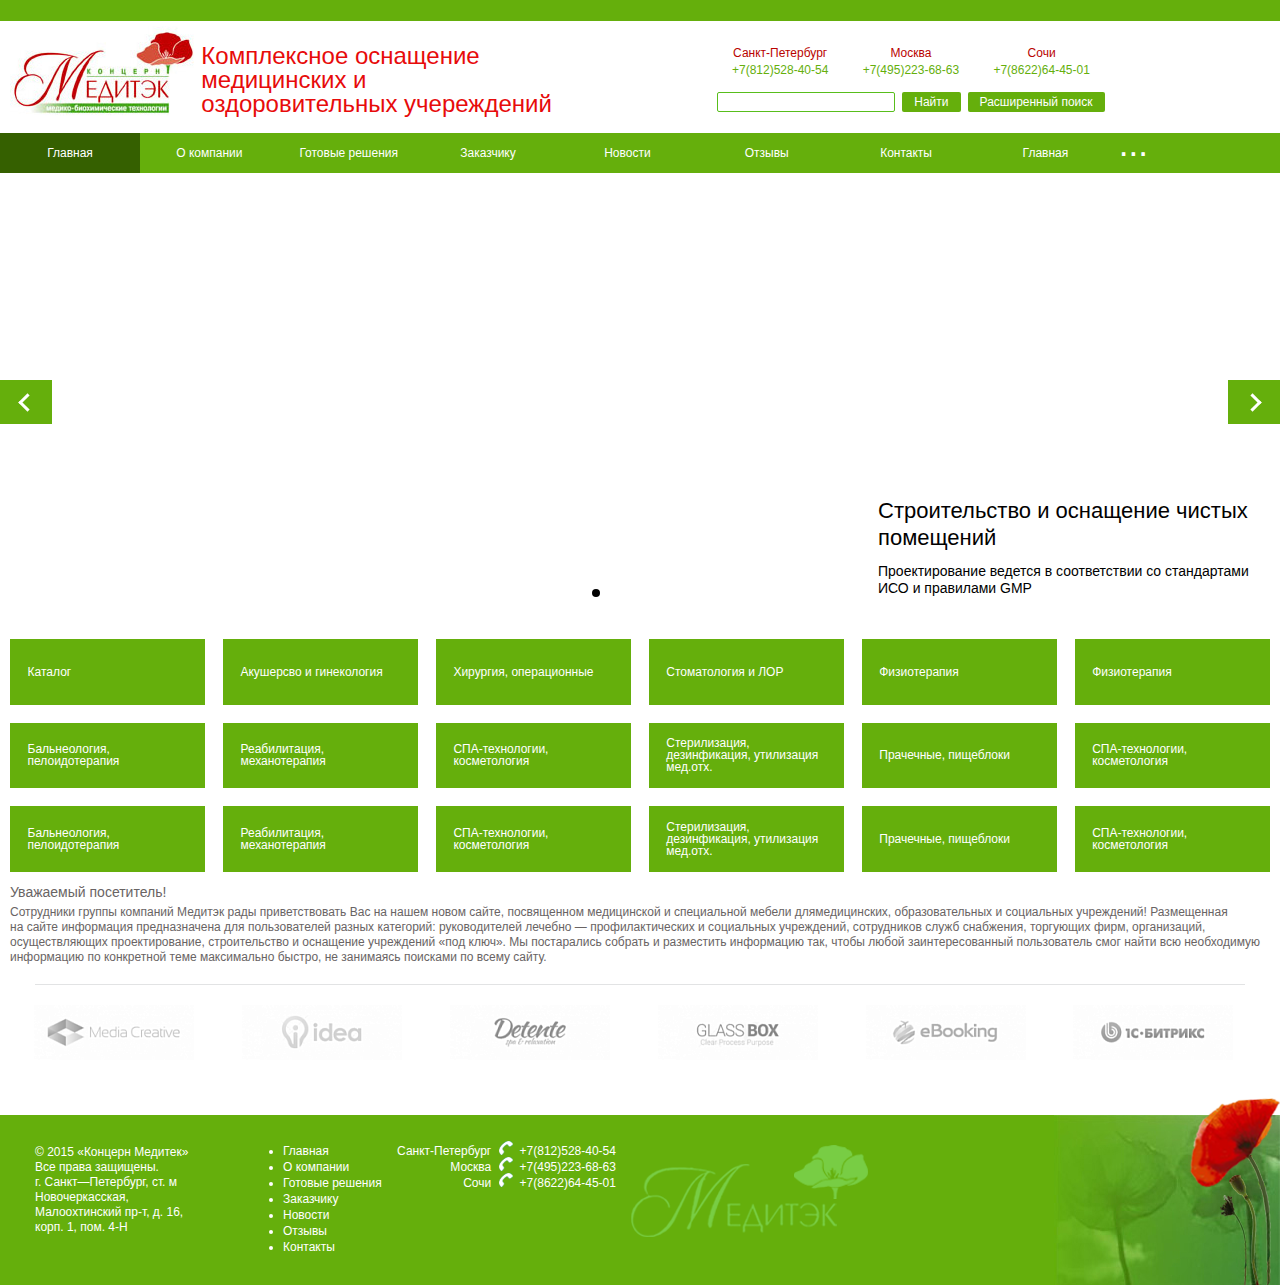
<file: index.html>
<!DOCTYPE html>
<html>
<head>
    <title>Медиатек</title>
    <meta http-equiv="Content-Type" content="text/html; charset=utf-8">
    <link rel="stylesheet" type="text/css" href="css/reset.css">
    <link rel="stylesheet" type="text/css" href="css/styles.css">
    <script src="js/lib/jquery-2.1.4.min.js"></script>
    <script src="js/lib/jquery.cycle2.min.js"></script>
    <script src="js/main.js"></script>
</head>
<body>
    <div class="wrapper">
        <header>
            <div class="header_strip"></div>
            <div class="header_content">
                <div class="header_col1">
                    <a href="index.html"><img class="header_logo" src="img/logo.jpg" alt="Медиатек"></a>
                    <h1 class="header_title header_title--L">Комплексное оснащение<br/> медицинских и оздоровительных учереждений</h1>
                    <h1 class="header_title header_title--M">Комплексное оснащение медицинских и<br/>оздоровительных учереждений</h1>
                    <h1 class="header_title header_title--S">Комплексное оснащение<br/> медицинских и<br/> оздоровительных учереждений</h1>
                </div>
                <div class="header_col2">
                    <div class="wrapper-contacts-search">
                        <div class="header_contacts">
                            <div class="header_contacts_city">
                                <span class="header_contacts_city_title">Санкт-Петербург</span>
                                <span class="header_contacts_city_number">+7(812)528-40-54</span>
                            </div>
                            <div class="header_contacts_city">
                                <span class="header_contacts_city_title">Москва</span>
                                <span class="header_contacts_city_number">+7(495)223-68-63</span>
                            </div>
                            <div class="header_contacts_city">
                                <span class="header_contacts_city_title">Сочи</span>
                                <span class="header_contacts_city_number">+7(8622)64-45-01</span>
                            </div>
                        </div>
                        <div class="header_search">
                            <input class="search-input" type="text"><!--
                            --><div class="button">Найти</div><!--
                            --><div class="button">Расширенный поиск</div>
                        </div>
                    </div>
                </div>
            </div>
            <ul class="header_menu">
                <li class="header_menu_item header_menu_item--active"><a class="link-in-box header_menu_item_link" href="/"><span class="middle-in-block">Главная</span></a></li>
                <li class="header_menu_item"><a class="link-in-box header_menu_item_link" href="about"><span class="middle-in-block">О компании</span></a></li>
                <li class="header_menu_item"><a class="link-in-box header_menu_item_link" href="solutions"><span class="middle-in-block">Готовые решения</span></a></li>
                <li class="header_menu_item"><a class="link-in-box header_menu_item_link" href="customer"><span class="middle-in-block">Заказчику</span></a></li>
                <li class="header_menu_item"><a class="link-in-box header_menu_item_link" href="news"><span class="middle-in-block">Новости</span></a></li>
                <li class="header_menu_item"><a class="link-in-box header_menu_item_link" href="reviews"><span class="middle-in-block">Отзывы</span></a></li>
                <li class="header_menu_item"><a class="link-in-box header_menu_item_link" href="contacts"><span class="middle-in-block">Контакты</span></a></li>
                <li class="header_menu_item"><a class="link-in-box header_menu_item_link" href="/"><span class="middle-in-block">Главная</span></a></li>
                <li class="header_menu_item"><a class="link-in-box header_menu_item_link" href="about"><span class="middle-in-block">О компании</span></a></li>
                <li class="header_menu_item"><a class="link-in-box header_menu_item_link" href="solutions"><span class="middle-in-block">Готовые решения</span></a></li>
                <li class="header_menu_more-items">
                    <span class="header_menu_more-items_dots">...</span>
                    <ul class="header_menu_more-items_drop-down"></ul>
                </li>
            </ul>
        </header>
        <div class="content">
            <div class="main-slideshow cycle-slideshow"
                data-cycle-fx="scrollHorz"
                data-cycle-slides="> div"
                data-cycle-timeout="0"
                data-cycle-prev="#prev"
                data-cycle-next="#next"
                data-cycle-pager="#pager"
                data-cycle-pager-template="<strong class='main-slideshow_pager_item'></strong>"
                >
                <div class="main-slideshow_slide" style="background-image: url('http://malsup.github.io/images/p1.jpg')">
                    <div class="main-slideshow_slide_text">
                        <h2 class="main-slideshow_slide_text_title">Строительство и&nbsp;оснащение чистых помещений</h2>
                        <p>Проектирование ведется в&nbsp;соответствии со&nbsp;стандартами ИСО и&nbsp;правилами GMP</p>
                    </div>
                </div>
                <div class="main-slideshow_slide" style="background-image: url('http://malsup.github.io/images/p2.jpg')">
                    <div class="main-slideshow_slide_text">
                        <h2 class="main-slideshow_slide_text_title">Строительство и&nbsp;оснащение чистых помещений</h2>
                        <p>Проектирование ведется в&nbsp;соответствии со&nbsp;стандартами ИСО и&nbsp;правилами GMP</p>
                    </div>
                </div>
                <div class="main-slideshow_slide" style="background-image: url('http://malsup.github.io/images/p3.jpg')">
                    <div class="main-slideshow_slide_text">
                        <h2 class="main-slideshow_slide_text_title">Строительство и&nbsp;оснащение чистых помещений</h2>
                        <p>Проектирование ведется в&nbsp;соответствии со&nbsp;стандартами ИСО и&nbsp;правилами GMP</p>
                    </div>
                </div>
                <div class="main-slideshow_slide" style="background-image: url('http://malsup.github.io/images/p4.jpg')">
                    <div class="main-slideshow_slide_text">
                        <h2 class="main-slideshow_slide_text_title">Строительство и&nbsp;оснащение чистых помещений</h2>
                        <p>Проектирование ведется в&nbsp;соответствии со&nbsp;стандартами ИСО и&nbsp;правилами GMP</p>
                    </div>
                </div>

                <span class="main-slideshow_prev" id="prev"></span>
                <span class="main-slideshow_pager" id="pager"></span>
                <span class="main-slideshow_next" id="next"></span>
            </div>
            <div class="tile-menu">
                <a href="catalog.html" class="tile-menu_block">
                    <span class="tile-menu_block_text">Каталог</span>
                </a><!--
                --><a href="#" class="tile-menu_block">
                    <span class="tile-menu_block_text">Акушерсво и гинекология</span>
                </a><!--
                --><a href="#" class="tile-menu_block">
                    <span class="tile-menu_block_text">Хирургия, операционные</span>
                </a><!--
                --><a href="#" class="tile-menu_block">
                    <span class="tile-menu_block_text">Стоматология и ЛОР</span>
                </a><!--
                --><a href="#" class="tile-menu_block">
                    <span class="tile-menu_block_text">Физиотерапия</span>
                </a><!--
                --><a href="#" class="tile-menu_block">
                    <span class="tile-menu_block_text">Физиотерапия</span>
                </a><!--
                --><a href="#" class="tile-menu_block">
                    <span class="tile-menu_block_text">Бальнеология, пелоидотерапия</span>
                </a><!--
                --><a href="#" class="tile-menu_block">
                    <span class="tile-menu_block_text">Реабилитация, механотерапия</span>
                </a><!--
                --><a href="#" class="tile-menu_block">
                    <span class="tile-menu_block_text">СПА-технологии, косметология</span>
                </a><!--
                --><a href="#" class="tile-menu_block">
                    <span class="tile-menu_block_text">Стерилизация, дезинфикация, утилизация мед.отх.</span>
                </a><!--
                --><a href="#" class="tile-menu_block">
                    <span class="tile-menu_block_text">Прачечные, пищеблоки</span>
                </a><!--
                --><a href="#" class="tile-menu_block">
                    <span class="tile-menu_block_text">СПА-технологии, косметология</span>
                </a><!--
                --><a href="#" class="tile-menu_block">
                    <span class="tile-menu_block_text">Бальнеология, пелоидотерапия</span>
                </a><!--
                --><a href="#" class="tile-menu_block">
                    <span class="tile-menu_block_text">Реабилитация, механотерапия</span>
                </a><!--
                --><a href="#" class="tile-menu_block">
                    <span class="tile-menu_block_text">СПА-технологии, косметология</span>
                </a><!--
                --><a href="#" class="tile-menu_block">
                    <span class="tile-menu_block_text">Стерилизация, дезинфикация, утилизация мед.отх.</span>
                </a><!--
                --><a href="#" class="tile-menu_block">
                    <span class="tile-menu_block_text">Прачечные, пищеблоки</span>
                </a><!--
                --><a href="#" class="tile-menu_block">
                    <span class="tile-menu_block_text">СПА-технологии, косметология</span>
                </a>
            </div>
            <article class="welcome">
                <h5>Уважаемый посетитель!</h5>
                <p>
                    Сотрудники группы компаний Медитэк рады приветствовать Вас на&nbsp;нашем новом сайте, посвященном медицинской и&nbsp;специальной мебели длямедицинских, образовательных и&nbsp;социальных учреждений! Размещенная на&nbsp;сайте информация предназначена для
                    пользователей разных категорий: руководителей лечебно&nbsp;&mdash; профилактических и&nbsp;социальных учреждений, сотрудников служб снабжения, торгующих фирм, организаций, осуществляющих проектирование, строительство и&nbsp;оснащение учреждений &laquo;под ключ&raquo;.
                    Мы&nbsp;постарались собрать и&nbsp;разместить информацию так, чтобы любой заинтересованный пользователь смог найти всю необходимую информацию по&nbsp;конкретной теме максимально быстро, не&nbsp;занимаясь поисками по&nbsp;всему сайту.
                </p>
            </article>
            <div class="manufacturers">
                <div class="manufacturers_split"></div>
                <div class="manufacturers_slideshow  cycle-slideshow"
                    data-cycle-fx="scrollHorz"
                    data-cycle-slides="> div"
                    data-cycle-timeout="6000"
                    data-cycle-pause-on-hover="true"
                    >
                    <div class="manufacturers_slideshow_item">
                        <a href="#" class="manufacturers_item">
                            <img src="img/media-creative.png" alt="media creative">
                        </a><!--
                        --><a href="#" class="manufacturers_item">
                            <img src="img/idea.png" alt="idea">
                        </a><!--
                        --><a href="#" class="manufacturers_item">
                            <img src="img/detente.png" alt="detente">
                        </a><!--
                        --><a href="#" class="manufacturers_item">
                            <img src="img/glassbox.png" alt="glass box">
                        </a><!--
                        --><a href="#" class="manufacturers_item">
                            <img src="img/ebooking.png" alt="ebooking">
                        </a><!--
                        --><a href="#" class="manufacturers_item visible visible-ML">
                            <img src="img/bitrix.png" alt="1C-bitrix">
                        </a><!--
                        --><a href="#" class="manufacturers_item visible visible-L">
                            <img src="img/detente.png" alt="detente">
                        </a><!--
                        --><a href="#" class="manufacturers_item visible visible-L">
                            <img src="img/glassbox.png" alt="glass box">
                        </a><!--
                        --><a href="#" class="manufacturers_item visible visible-ML">
                            <img src="img/ebooking.png" alt="ebooking">
                        </a><!--
                        --><a href="#" class="manufacturers_item">
                            <img src="img/bitrix.png" alt="1C-bitrix">
                        </a>
                    </div>
                    <div class="manufacturers_slideshow_item">
                       <a href="#" class="manufacturers_item">
                            <img src="img/bitrix.png" alt="1C-bitrix">
                        </a><!--
                        --><a href="#" class="manufacturers_item">
                            <img src="img/ebooking.png" alt="ebooking">
                        </a><!--
                        --><a href="#" class="manufacturers_item">
                            <img src="img/detente.png" alt="detente">
                        </a>
                    </div>
                </div>
            </div>
        </div>
        <div class="clear-wrapper"></div>
    </div>
    <footer>
        <div class="footer_col">
            <p class="footer_copyright">&copy;&nbsp;2015 &laquo;Концерн Медитек&raquo; Все права защищены. <br/>г. Санкт&mdash;Петербург, ст.&nbsp;м Новочеркасская, Малоохтинский пр-т, д.&nbsp;16, корп.&nbsp;1, пом. 4-Н</p>
        </div>
        <div class="footer_col footer_col--menu">
            <ul class="footer_menu">
                <li class="footer_menu_item"><a href="/">Главная</a></li>
                <li class="footer_menu_item"><a href="about">О компании</a></li>
                <li class="footer_menu_item"><a href="solutions">Готовые решения</a></li>
                <li class="footer_menu_item"><a href="customer">Заказчику</a></li>
                <li class="footer_menu_item"><a href="news">Новости</a></li>
                <li class="footer_menu_item"><a href="reviews">Отзывы</a></li>
                <li class="footer_menu_item"><a href="contacts">Контакты</a></li>
            </ul>
        </div>
        <div class="footer_col footer_col--contacts">
            <ul class="footer_city">
                <li class="footer_city_item">Санкт-Петербург</li>
                <li class="footer_city_item">Москва</li>
                <li class="footer_city_item">Сочи</li>
            </ul>
            <ul class="footer_number">
                <li class="footer_number_item">+7(812)528-40-54</li>
                <li class="footer_number_item">+7(495)223-68-63</li>
                <li class="footer_number_item">+7(8622)64-45-01</li>
            </ul>
        </div>
        <img class="footer_logo" src="img/footer-logo.png" alt="Медиатек">
        <img class="footer_poppy" src="img/poppy.png" alt="Медиатек">
    </footer>
</body>
</html>
</file>
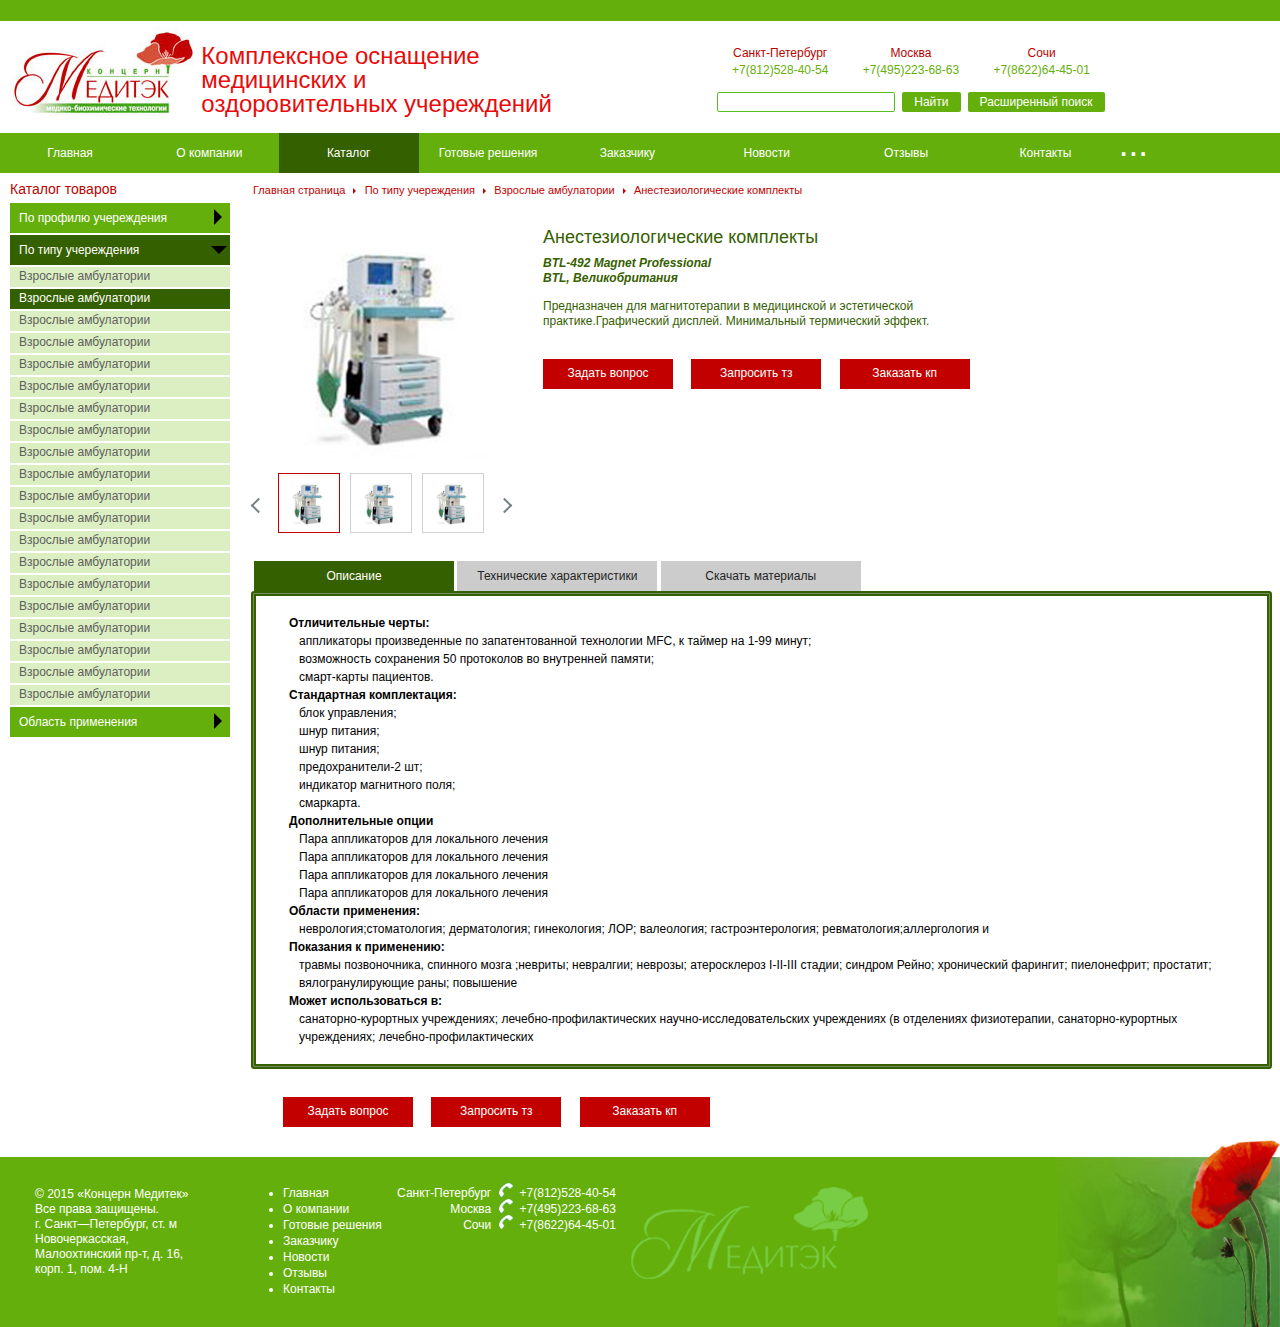
<file: cardItem.html>
<!DOCTYPE html>
<html>
<head>
    <title>Карточка товара</title>
    <meta http-equiv="Content-Type" content="text/html; charset=utf-8">
    <link rel="stylesheet" type="text/css" href="css/reset.css">
    <link rel="stylesheet" type="text/css" href="css/flexslider.css">
    <link rel="stylesheet" type="text/css" href="js/lib/fancybox/jquery.fancybox.css">
    <link rel="stylesheet" type="text/css" href="js/lib/fancybox/helpers/jquery.fancybox-buttons.css">
    <link rel="stylesheet" type="text/css" href="js/lib/fancybox/helpers/jquery.fancybox-thumbs.css">
    <link rel="stylesheet" type="text/css" href="css/styles.css">
    <script src="js/lib/jquery-2.1.4.min.js"></script>
    <script src="js/lib/jquery.flexslider-min.js"></script>
    <script src="js/lib/jquery.mousewheel-3.0.6.pack.js"></script>
    <script src="js/lib/fancybox/jquery.fancybox.pack.js"></script>
    <script src="js/lib/fancybox/helpers/jquery.fancybox-buttons.js"></script>
    <script src="js/lib/fancybox/helpers/jquery.fancybox-media.js"></script>
    <script src="js/lib/fancybox/helpers/jquery.fancybox-thumbs.js"></script>
    <script src="js/main.js"></script>
</head>
<body>
    <div class="wrapper">
        <header>
            <div class="header_strip"></div>
            <div class="header_content">
                <div class="header_col1">
                    <a href="index.html"><img class="header_logo" src="img/logo.jpg" alt="Медиатек"></a>
                    <h1 class="header_title header_title--L">Комплексное оснащение<br/> медицинских и оздоровительных учереждений</h1>
                    <h1 class="header_title header_title--M">Комплексное оснащение медицинских и<br/>оздоровительных учереждений</h1>
                    <h1 class="header_title header_title--S">Комплексное оснащение<br/> медицинских и<br/> оздоровительных учереждений</h1>
                </div><!--
                --><div class="header_col2">
                    <div class="wrapper-contacts-search">
                        <div class="header_contacts">
                            <div class="header_contacts_city">
                                <span class="header_contacts_city_title">Санкт-Петербург</span>
                                <span class="header_contacts_city_number">+7(812)528-40-54</span>
                            </div>
                            <div class="header_contacts_city">
                                <span class="header_contacts_city_title">Москва</span>
                                <span class="header_contacts_city_number">+7(495)223-68-63</span>
                            </div>
                            <div class="header_contacts_city">
                                <span class="header_contacts_city_title">Сочи</span>
                                <span class="header_contacts_city_number">+7(8622)64-45-01</span>
                            </div>
                        </div>
                        <div class="header_search">
                            <input class="search-input" type="text"><!--
                            --><div class="button">Найти</div><!--
                            --><div class="button">Расширенный поиск</div>
                        </div>
                    </div>
                </div>
            </div>
            <ul class="header_menu">
                <li class="header_menu_item"><a class="link-in-box header_menu_item_link" href="/"><span class="middle-in-block">Главная</span></a></li>
                <li class="header_menu_item"><a class="link-in-box header_menu_item_link" href="about"><span class="middle-in-block">О компании</span></a></li>
                <li class="header_menu_item header_menu_item--active">
                    <a class="link-in-box header_menu_item_link" href="category.html"><span class="middle-in-block">Каталог</span></a>
                    <ul class="header_menu_item_drop-down">
                        <li class="header_menu_item_drop-down_decor"></li>
                        <li class="header_menu_item_drop-down_item">
                            <a href="#" class="link-in-box">Функциональная диагностика</a>
                        </li>
                        <li class="header_menu_item_drop-down_item">
                            <a href="#" class="link-in-box">Эндоскопическая диагностика</a>
                        </li>
                        <li class="header_menu_item_drop-down_item">
                            <a href="#" class="link-in-box">Ультразвуковая диагностика</a>
                        </li>
                        <li class="header_menu_item_drop-down_item">
                            <a href="#" class="link-in-box">Акушерство и гинекология</a>
                        </li>
                        <li class="header_menu_item_drop-down_item">
                            <a href="#" class="link-in-box">Хирургия и операционные</a>
                        </li>
                        <li class="header_menu_item_drop-down_item">
                            <a href="#" class="link-in-box">Оториноларинтология</a>
                        </li>
                        <li class="header_menu_item_drop-down_item">
                            <a href="#" class="link-in-box">Стоматология</a>
                        </li>
                        <li class="header_menu_item_drop-down_item">
                            <a href="#" class="link-in-box">Аппаратная физиотерапия</a>
                        </li>
                        <li class="header_menu_item_drop-down_item">
                            <a href="#" class="link-in-box">Аэротерапия и инглаляция</a>
                        </li>
                        <li class="header_menu_item_drop-down_item">
                            <a href="#" class="link-in-box">Водолечение и бальнеология</a>
                        </li>
                        <li class="header_menu_item_drop-down_item">
                            <a href="#" class="link-in-box">Теплолечение и пелоидотерапия</a>
                        </li>
                        <li class="header_menu_item_drop-down_item">
                            <a href="#" class="link-in-box">Гипотермия и криотерапия</a>
                        </li>
                        <li class="header_menu_item_drop-down_item">
                            <a href="#" class="link-in-box">Реабилитация и механотерапия</a>
                        </li>
                        <li class="header_menu_item_drop-down_item">
                            <a href="#" class="link-in-box">СПА и талассотерапия</a>
                        </li>
                        <li class="header_menu_item_drop-down_item">
                            <a href="#" class="link-in-box">Аппаратная косметология</a>
                        </li>
                        <li class="header_menu_item_drop-down_item">
                            <a href="#" class="link-in-box">Стерилизация и дезинфекция</a>
                        </li>
                        <li class="header_menu_item_drop-down_item">
                            <a href="#" class="link-in-box">Утилизация медицинских отходов</a>
                        </li>
                        <li class="header_menu_item_drop-down_item">
                            <a href="#" class="link-in-box">Прачечные</a>
                        </li>
                        <li class="header_menu_item_drop-down_item">
                            <a href="#" class="link-in-box">Пищеблоки</a>
                        </li>
                        <li class="header_menu_item_drop-down_item">
                            <a href="#" class="link-in-box">Морги(ПАО и СМЭ)</a>
                        </li>
                    </ul>
                </li>
                <li class="header_menu_item"><a class="link-in-box header_menu_item_link" href="solutions"><span class="middle-in-block">Готовые решения</span></a></li>
                <li class="header_menu_item"><a class="link-in-box header_menu_item_link" href="customer"><span class="middle-in-block">Заказчику</span></a></li>
                <li class="header_menu_item"><a class="link-in-box header_menu_item_link" href="news"><span class="middle-in-block">Новости</span></a></li>
                <li class="header_menu_item"><a class="link-in-box header_menu_item_link" href="reviews"><span class="middle-in-block">Отзывы</span></a></li>
                <li class="header_menu_item"><a class="link-in-box header_menu_item_link" href="contacts"><span class="middle-in-block">Контакты</span></a></li>
                <li class="header_menu_item"><a class="link-in-box header_menu_item_link" href="/"><span class="middle-in-block">Главная</span></a></li>
                <li class="header_menu_item"><a class="link-in-box header_menu_item_link" href="about"><span class="middle-in-block">О компании</span></a></li>
                <li class="header_menu_item"><a class="link-in-box header_menu_item_link" href="solutions"><span class="middle-in-block">Готовые решения</span></a></li>
                <li class="header_menu_more-items">
                    <span class="header_menu_more-items_dots">...</span>
                    <ul class="header_menu_more-items_drop-down"></ul>
                </li>
            </ul>
        </header>
        <div class="content">
            <div class="catalog-goods">
                <h2>Каталог товаров</h2>
                <ul class="content-menu">
                    <li class="content-menu_item">
                        <a class="content-menu_item_header" href="#">По профилю учереждения</a>
                    </li>
                    <li class="content-menu_item content-menu_item--active">
                        <a class="content-menu_item_header" href="#">По типу учереждения</a>
                        <ul class="content-menu_item_nav">
                            <li class="content-menu_item_nav_item">
                                <a class="link-in-box" href="#">Взрослые амбулатории</a>
                            </li>
                            <li class="content-menu_item_nav_item content-menu_item_nav_item--active">
                                <a class="link-in-box" href="#">Взрослые амбулатории</a>
                                <ul class="content-menu_item_nav content-menu_item_nav--next-level">
                                    <li class="content-menu_item_nav_item">
                                        <a class="link-in-box" href="#">Взрослые амбулатории</a>
                                    </li>
                                    <li class="content-menu_item_nav_item">
                                        <a class="link-in-box" href="#">Взрослые амбулатории</a>
                                        <ul class="content-menu_item_nav content-menu_item_nav--next-level">
                                            <li class="content-menu_item_nav_item">
                                                <a class="link-in-box" href="#">Взрослые амбулатории</a>
                                            </li>
                                            <li class="content-menu_item_nav_item">
                                                <a class="link-in-box" href="#">Взрослые амбулатории</a>
                                            </li>
                                            <li class="content-menu_item_nav_item">
                                                <a class="link-in-box" href="#">Взрослые амбулатории</a>
                                                <ul class="content-menu_item_nav content-menu_item_nav--next-level">
                                                    <li class="content-menu_item_nav_item">
                                                        <a class="link-in-box" href="#">Взрослые амбулатории</a>
                                                    </li>
                                                    <li class="content-menu_item_nav_item">
                                                        <a class="link-in-box" href="#">Взрослые амбулатории</a>
                                                    </li>
                                                    <li class="content-menu_item_nav_item">
                                                        <a class="link-in-box" href="#">Взрослые амбулатории</a>
                                                    </li>
                                                    <li class="content-menu_item_nav_item">
                                                        <a class="link-in-box" href="#">Взрослые амбулатории</a>
                                                    </li>
                                                </ul>
                                            </li>
                                            <li class="content-menu_item_nav_item">
                                                <a class="link-in-box" href="#">Взрослые амбулатории</a>
                                            </li>
                                            <li class="content-menu_item_nav_item">
                                                <a class="link-in-box" href="#">Взрослые амбулатории</a>
                                            </li>
                                        </ul>
                                    </li>
                                    <li class="content-menu_item_nav_item">
                                        <a class="link-in-box" href="#">Взрослые амбулатории</a>
                                    </li>
                                </ul>
                            </li>
                            <li class="content-menu_item_nav_item">
                                <a class="link-in-box" href="#">Взрослые амбулатории</a>
                            </li>
                            <li class="content-menu_item_nav_item">
                                <a class="link-in-box" href="#">Взрослые амбулатории</a>
                            </li>
                            <li class="content-menu_item_nav_item">
                                <a class="link-in-box" href="#">Взрослые амбулатории</a>
                            </li>
                            <li class="content-menu_item_nav_item">
                                <a class="link-in-box" href="#">Взрослые амбулатории</a>
                            </li>
                            <li class="content-menu_item_nav_item">
                                <a class="link-in-box" href="#">Взрослые амбулатории</a>
                            </li>
                            <li class="content-menu_item_nav_item">
                                <a class="link-in-box" href="#">Взрослые амбулатории</a>
                            </li>
                            <li class="content-menu_item_nav_item">
                                <a class="link-in-box" href="#">Взрослые амбулатории</a>
                            </li>
                            <li class="content-menu_item_nav_item">
                                <a class="link-in-box" href="#">Взрослые амбулатории</a>
                            </li>
                            <li class="content-menu_item_nav_item">
                                <a class="link-in-box" href="#">Взрослые амбулатории</a>
                            </li>
                            <li class="content-menu_item_nav_item">
                                <a class="link-in-box" href="#">Взрослые амбулатории</a>
                            </li>
                            <li class="content-menu_item_nav_item">
                                <a class="link-in-box" href="#">Взрослые амбулатории</a>
                            </li>
                            <li class="content-menu_item_nav_item">
                                <a class="link-in-box" href="#">Взрослые амбулатории</a>
                            </li>
                            <li class="content-menu_item_nav_item">
                                <a class="link-in-box" href="#">Взрослые амбулатории</a>
                            </li>
                            <li class="content-menu_item_nav_item">
                                <a class="link-in-box" href="#">Взрослые амбулатории</a>
                            </li>
                            <li class="content-menu_item_nav_item">
                                <a class="link-in-box" href="#">Взрослые амбулатории</a>
                            </li>
                            <li class="content-menu_item_nav_item">
                                <a class="link-in-box" href="#">Взрослые амбулатории</a>
                            </li>
                            <li class="content-menu_item_nav_item">
                                <a class="link-in-box" href="#">Взрослые амбулатории</a>
                            </li>
                            <li class="content-menu_item_nav_item">
                                <a class="link-in-box" href="#">Взрослые амбулатории</a>
                            </li>
                        </ul>
                    </li>
                    <li class="content-menu_item">
                        <a class="content-menu_item_header" href="#">Область применения</a>
                    </li>
                </ul>
            </div><!--
            --><div class="card-product">
                <ul class="breadcrumbs">
                    <li class="breadcrumbs_item"><a href="/">Главная страница</a></li>
                    <li class="breadcrumbs_item"><a href="#">По типу учереждения</a></li>
                    <li class="breadcrumbs_item"><a href="#">Взрослые амбулатории</a></li>
                    <li class="breadcrumbs_item"><a href="#">Анестезиологические комплекты</a></li>
                </ul>
                <div class="card-product_preview">
                    <div class="card-product_img-gallery">
                        <div class="card-product_img">
                            <a class="popup-gallery card-product_img_flink" rel="group" title="Анестезиологические комплекты 1" href="img/product.jpg">
                                <img src="img/product.jpg" alt="" />
                            </a>
                            <a class="popup-gallery card-product_img_flink" rel="group" title="Анестезиологические комплекты 2" href="img/product.jpg">
                                <img src="img/product.jpg" alt="" />
                            </a>
                            <a class="popup-gallery card-product_img_flink" rel="group" title="Анестезиологические комплекты 3" href="img/product.jpg">
                                <img src="img/product.jpg" alt="" />
                            </a>
                            <a class="popup-gallery card-product_img_flink" rel="group" title="Анестезиологические комплекты 4" href="img/product.jpg">
                                <img src="img/product.jpg" alt="" />
                            </a>
                        </div>
                        <div class="card-product_img-gallery_preview">
                            <ul class="card-product_list-img slides">
                                <li class="card-product_list-img_item">
                                    <div class="card-product_nav-img card-product_nav-img--active">
                                        <img src="img/product.jpg" alt="Анестезиологические комплекты">
                                    </div>
                                </li>
                                <li class="card-product_list-img_item">
                                    <div class="card-product_nav-img">
                                        <img src="img/product.jpg" alt="Анестезиологические комплекты">
                                    </div>
                                </li>
                                <li class="card-product_list-img_item">
                                    <div class="card-product_nav-img">
                                        <img src="img/product.jpg" alt="Анестезиологические комплекты">
                                    </div>
                                </li>
                                <li class="card-product_list-img_item">
                                    <div class="card-product_nav-img">
                                        <img src="img/product.jpg" alt="Анестезиологические комплекты">
                                    </div>
                                </li>
                            </ul>
                        </div>
                        <div class="card-product_list-img_nav card-product_list-img_nav-prev"></div>
                        <div class="card-product_list-img_nav card-product_list-img_nav-next"></div>
                    </div><!--
                    --><div class="card-product_title">
                        <div class="card-product_title_wrapper">
                            <h3>Анестезиологические комплекты</h3>
                            <p class="card-product_title_model">BTL-492 Magnet Professional <br/> BTL, Великобритания</p>
                            <p class="card-product_title_info">Предназначен для магнитотерапии в медицинской и эстетической практике.Графический дисплей. Минимальный термический эффект.</p>
                        </div>
                        <div class="card-product_button-group">
                            <a href="#popup-question" class="card-button text-popup">Задать вопрос</a>
                            <a href="#popup-request" class="card-button text-popup">Запросить тз</a>
                            <a href="#popup-order" class="card-button text-popup">Заказать кп</a>
                        </div>
                    </div>
                </div>

                <div class="card-product_info">
                    <div class="card-product_info_header">
                        <div class="card-product_info_header_item card-product_info_header_item--active">Описание</div>
                        <div class="card-product_info_header_item">Технические характеристики</div>
                        <div class="card-product_info_header_item">Скачать материалы</div>
                    </div>
                    <div class="card-product_info_section card-product_info_section--active">
                        <ul class="card-product_info_list">
                            <li class="card-product_info_list_header">Отличительные черты:</li>
                            <li>аппликаторы произведенные по запатентованной технологии MFC, к таймер на 1-99 минут;</li>
                            <li>возможность сохранения 50 протоколов во внутренней памяти;</li>
                            <li>смарт-карты пациентов.</li>
                            <li class="card-product_info_list_header">Стандартная комплектация:</li>
                            <li>блок управления;</li>
                            <li>шнур питания;</li>
                            <li>шнур питания;</li>
                            <li>предохранители-2 шт;</li>
                            <li>индикатор магнитного поля;</li>
                            <li>смаркарта.</li>
                            <li class="card-product_info_list_header">Дополнительные опции</li>
                            <li>Пара аппликаторов для локального лечения</li>
                            <li>Пара аппликаторов для локального лечения</li>
                            <li>Пара аппликаторов для локального лечения</li>
                            <li>Пара аппликаторов для локального лечения</li>
                            <li class="card-product_info_list_header">Области применения:</li>
                            <li>неврология;стоматология; дерматология; гинекология; ЛОР; валеология; гастроэнтерология; ревматология;аллергология и</li>
                            <li class="card-product_info_list_header">Показания к применению:</li>
                            <li>травмы позвоночника, спинного мозга ;невриты; невралгии; неврозы; атеросклероз I-II-III стадии; синдром Рейно; хронический фарингит; пиелонефрит; простатит;  вялогранулирующие раны; повышение</li>
                            <li class="card-product_info_list_header">Может использоваться в:</li>
                            <li>санаторно-курортных учреждениях;    лечебно-профилактических научно-исследовательских учреждениях (в отделениях физиотерапии, санаторно-курортных учреждениях;  лечебно-профилактических</li>
                        </ul>
                    </div>
                    <div class="card-product_info_section">
                        <ul class="card-product_info_list">
                            <li class="card-product_info_list_header">Технические характеристики</li>
                            <li>максимальня индукция: 10 мТл;</li>
                            <li>частота: 0-100 Гц;</li>
                            <li>тип электропитания: 230 В ±10%, 50 Гц;</li>
                            <li>габариты,[мм]: 390х140х300;</li>
                            <li>вес, [кг]: 4+</li>
                        </ul>
                        <ul class="card-product_info_list">
                            <li class="card-product_info_list_header">Функциональные возможности:</li>
                            <li>максимальня индукция: 10 мТл;</li>
                            <li>частота: 0-100 Гц;</li>
                            <li>тип электропитания: 230 В ±10%, 50 Гц;</li>
                            <li>габариты,[мм]: 390х140х300;</li>
                            <li>вес, [кг]: 4+</li>
                        </ul>
                    </div>
                    <div class="card-product_info_section">
                        <ul class="card-product_info_downloads">
                            <li class="card-product_info_downloads_item"><a href="#">BTL-4920 Magnet Professional, BTL - Рекламный буклет</a></li>
                            <li class="card-product_info_downloads_item"><a href="#">BTL-4920 Magnet Professional, BTL - Инструкция по эксплуатации</a></li>
                            <li class="card-product_info_downloads_item"><a href="#">BTL-4920 Magnet Professional, BTL - Медицинские показания</a></li>
                        </ul>

                    </div>
                </div>

                <div class="card-product_button-group">
                    <a href="#popup-question" class="card-button text-popup">Задать вопрос</a>
                    <a href="#popup-request"class="card-button text-popup">Запросить тз</a>
                    <a href="#popup-order" class="card-button text-popup">Заказать кп</a>
                </div>
                <div id="popup-question" class="popup"><h2>задать вопрос</h2></div>
                <div id="popup-request" class="popup"><h2>Запросить тз</h2></div>
                <div id="popup-order" class="popup"><h2>Заказать кп</h2></div>
            </div>
        </div>
        <div class="clear-wrapper"></div>
    </div>
    <footer>
        <div class="footer_col">
            <p class="footer_copyright">&copy;&nbsp;2015 &laquo;Концерн Медитек&raquo; Все права защищены. <br/>г. Санкт&mdash;Петербург, ст.&nbsp;м Новочеркасская, Малоохтинский пр-т, д.&nbsp;16, корп.&nbsp;1, пом. 4-Н</p>
        </div>
        <div class="footer_col footer_col--menu">
            <ul class="footer_menu">
                <li class="footer_menu_item"><a href="/">Главная</a></li>
                <li class="footer_menu_item"><a href="about">О компании</a></li>
                <li class="footer_menu_item"><a href="solutions">Готовые решения</a></li>
                <li class="footer_menu_item"><a href="customer">Заказчику</a></li>
                <li class="footer_menu_item"><a href="news">Новости</a></li>
                <li class="footer_menu_item"><a href="reviews">Отзывы</a></li>
                <li class="footer_menu_item"><a href="contacts">Контакты</a></li>
            </ul>
        </div>
        <div class="footer_col footer_col--contacts">
            <ul class="footer_city">
                <li class="footer_city_item">Санкт-Петербург</li>
                <li class="footer_city_item">Москва</li>
                <li class="footer_city_item">Сочи</li>
            </ul>
            <ul class="footer_number">
                <li class="footer_number_item">+7(812)528-40-54</li>
                <li class="footer_number_item">+7(495)223-68-63</li>
                <li class="footer_number_item">+7(8622)64-45-01</li>
            </ul>
        </div>
        <img class="footer_logo" src="img/footer-logo.png" alt="Медиатек">
        <img class="footer_poppy" src="img/poppy.png" alt="Медиатек">
    </footer>
<script>
     $(document).ready(function () {
         CardProduct.init();
     });
</script>
</body>
</html>
</file>
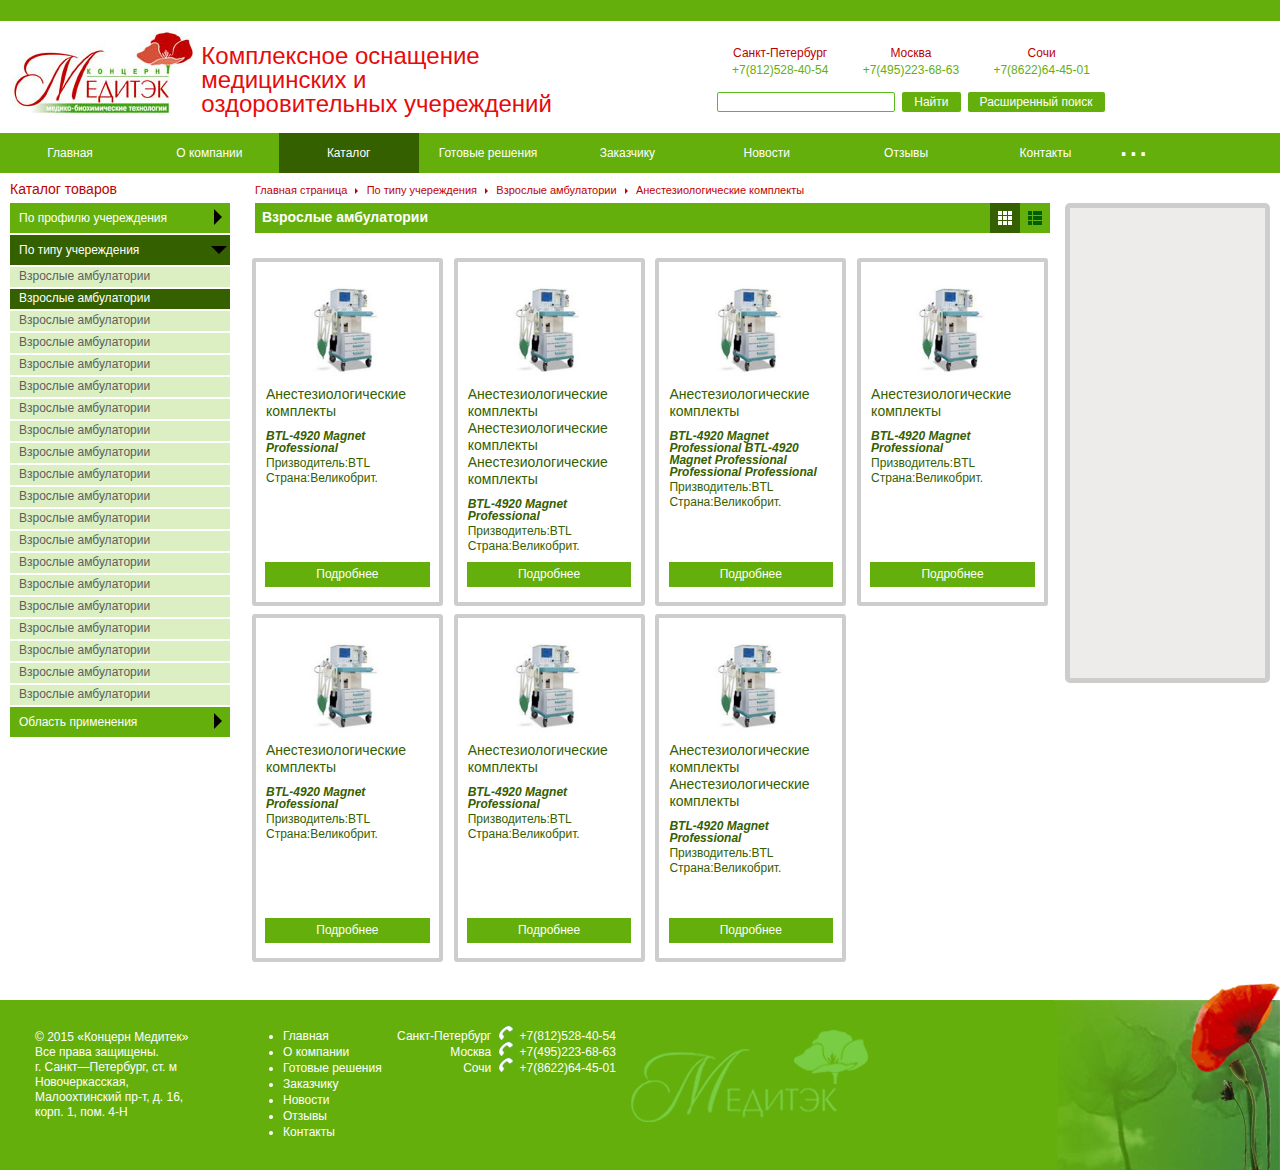
<file: catalog.html>
<!DOCTYPE html>
<html>
<head>
    <title>Каталог</title>
    <meta http-equiv="Content-Type" content="text/html; charset=utf-8">
    <link rel="stylesheet" type="text/css" href="css/reset.css">
    <link rel="stylesheet" type="text/css" href="css/styles.css">
    <script src="js/lib/jquery-2.1.4.min.js"></script>
    <script src="js/main.js"></script>
</head>
<body>
    <div class="wrapper">
        <header>
            <div class="header_strip"></div>
            <div class="header_content">
                <div class="header_col1">
                    <a href="index.html"><img class="header_logo" src="img/logo.jpg" alt="Медиатек"></a>
                    <h1 class="header_title header_title--L">Комплексное оснащение<br/> медицинских и оздоровительных учереждений</h1>
                    <h1 class="header_title header_title--M">Комплексное оснащение медицинских и<br/>оздоровительных учереждений</h1>
                    <h1 class="header_title header_title--S">Комплексное оснащение<br/> медицинских и<br/> оздоровительных учереждений</h1>
                </div><!--
                --><div class="header_col2">
                    <div class="wrapper-contacts-search">
                        <div class="header_contacts">
                            <div class="header_contacts_city">
                                <span class="header_contacts_city_title">Санкт-Петербург</span>
                                <span class="header_contacts_city_number">+7(812)528-40-54</span>
                            </div>
                            <div class="header_contacts_city">
                                <span class="header_contacts_city_title">Москва</span>
                                <span class="header_contacts_city_number">+7(495)223-68-63</span>
                            </div>
                            <div class="header_contacts_city">
                                <span class="header_contacts_city_title">Сочи</span>
                                <span class="header_contacts_city_number">+7(8622)64-45-01</span>
                            </div>
                        </div>
                        <div class="header_search">
                            <input class="search-input" type="text"><!--
                            --><div class="button">Найти</div><!--
                            --><div class="button">Расширенный поиск</div>
                        </div>
                    </div>
                </div>
            </div>
            <ul class="header_menu">
                <li class="header_menu_item"><a class="link-in-box header_menu_item_link" href="/"><span class="middle-in-block">Главная</span></a></li>
                <li class="header_menu_item"><a class="link-in-box header_menu_item_link" href="about"><span class="middle-in-block">О компании</span></a></li>
                <li class="header_menu_item header_menu_item--active">
                    <a class="link-in-box header_menu_item_link" href="category.html"><span class="middle-in-block">Каталог</span></a>
                    <ul class="header_menu_item_drop-down">
                        <li class="header_menu_item_drop-down_decor"></li>
                        <li class="header_menu_item_drop-down_item">
                            <a href="#" class="link-in-box">Функциональная диагностика</a>
                        </li>
                        <li class="header_menu_item_drop-down_item">
                            <a href="#" class="link-in-box">Эндоскопическая диагностика</a>
                        </li>
                        <li class="header_menu_item_drop-down_item">
                            <a href="#" class="link-in-box">Ультразвуковая диагностика</a>
                        </li>
                        <li class="header_menu_item_drop-down_item">
                            <a href="#" class="link-in-box">Акушерство и гинекология</a>
                        </li>
                        <li class="header_menu_item_drop-down_item">
                            <a href="#" class="link-in-box">Хирургия и операционные</a>
                        </li>
                        <li class="header_menu_item_drop-down_item">
                            <a href="#" class="link-in-box">Оториноларинтология</a>
                        </li>
                        <li class="header_menu_item_drop-down_item">
                            <a href="#" class="link-in-box">Стоматология</a>
                        </li>
                        <li class="header_menu_item_drop-down_item">
                            <a href="#" class="link-in-box">Аппаратная физиотерапия</a>
                        </li>
                        <li class="header_menu_item_drop-down_item">
                            <a href="#" class="link-in-box">Аэротерапия и инглаляция</a>
                        </li>
                        <li class="header_menu_item_drop-down_item">
                            <a href="#" class="link-in-box">Водолечение и бальнеология</a>
                        </li>
                        <li class="header_menu_item_drop-down_item">
                            <a href="#" class="link-in-box">Теплолечение и пелоидотерапия</a>
                        </li>
                        <li class="header_menu_item_drop-down_item">
                            <a href="#" class="link-in-box">Гипотермия и криотерапия</a>
                        </li>
                        <li class="header_menu_item_drop-down_item">
                            <a href="#" class="link-in-box">Реабилитация и механотерапия</a>
                        </li>
                        <li class="header_menu_item_drop-down_item">
                            <a href="#" class="link-in-box">СПА и талассотерапия</a>
                        </li>
                        <li class="header_menu_item_drop-down_item">
                            <a href="#" class="link-in-box">Аппаратная косметология</a>
                        </li>
                        <li class="header_menu_item_drop-down_item">
                            <a href="#" class="link-in-box">Стерилизация и дезинфекция</a>
                        </li>
                        <li class="header_menu_item_drop-down_item">
                            <a href="#" class="link-in-box">Утилизация медицинских отходов</a>
                        </li>
                        <li class="header_menu_item_drop-down_item">
                            <a href="#" class="link-in-box">Прачечные</a>
                        </li>
                        <li class="header_menu_item_drop-down_item">
                            <a href="#" class="link-in-box">Пищеблоки</a>
                        </li>
                        <li class="header_menu_item_drop-down_item">
                            <a href="#" class="link-in-box">Морги(ПАО и СМЭ)</a>
                        </li>
                    </ul>
                </li>
                <li class="header_menu_item"><a class="link-in-box header_menu_item_link" href="solutions"><span class="middle-in-block">Готовые решения</span></a></li>
                <li class="header_menu_item"><a class="link-in-box header_menu_item_link" href="customer"><span class="middle-in-block">Заказчику</span></a></li>
                <li class="header_menu_item"><a class="link-in-box header_menu_item_link" href="news"><span class="middle-in-block">Новости</span></a></li>
                <li class="header_menu_item"><a class="link-in-box header_menu_item_link" href="reviews"><span class="middle-in-block">Отзывы</span></a></li>
                <li class="header_menu_item"><a class="link-in-box header_menu_item_link" href="contacts"><span class="middle-in-block">Контакты</span></a></li>
                <li class="header_menu_item"><a class="link-in-box header_menu_item_link" href="/"><span class="middle-in-block">Главная</span></a></li>
                <li class="header_menu_item"><a class="link-in-box header_menu_item_link" href="about"><span class="middle-in-block">О компании</span></a></li>
                <li class="header_menu_item"><a class="link-in-box header_menu_item_link" href="solutions"><span class="middle-in-block">Готовые решения</span></a></li>
                <li class="header_menu_more-items">
                    <span class="header_menu_more-items_dots">...</span>
                    <ul class="header_menu_more-items_drop-down"></ul>
                </li>
            </ul>
        </header>
        <div class="content">
            <div class="catalog-goods">
                <h2>Каталог товаров</h2>
                <ul class="content-menu">
                    <li class="content-menu_item">
                        <a class="content-menu_item_header" href="#">По профилю учереждения</a>
                    </li>
                    <li class="content-menu_item content-menu_item--active">
                        <a class="content-menu_item_header" href="#">По типу учереждения</a>
                        <ul class="content-menu_item_nav">
                            <li class="content-menu_item_nav_item">
                                <a class="link-in-box" href="#">Взрослые амбулатории</a>
                            </li>
                            <li class="content-menu_item_nav_item content-menu_item_nav_item--active">
                                <a class="link-in-box" href="#">Взрослые амбулатории</a>
                                <ul class="content-menu_item_nav content-menu_item_nav--next-level">
                                    <li class="content-menu_item_nav_item">
                                        <a class="link-in-box" href="#">Взрослые амбулатории</a>
                                    </li>
                                    <li class="content-menu_item_nav_item">
                                        <a class="link-in-box" href="#">Взрослые амбулатории</a>
                                        <ul class="content-menu_item_nav content-menu_item_nav--next-level">
                                            <li class="content-menu_item_nav_item">
                                                <a class="link-in-box" href="#">Взрослые амбулатории</a>
                                            </li>
                                            <li class="content-menu_item_nav_item">
                                                <a class="link-in-box" href="#">Взрослые амбулатории</a>
                                            </li>
                                            <li class="content-menu_item_nav_item">
                                                <a class="link-in-box" href="#">Взрослые амбулатории</a>
                                                <ul class="content-menu_item_nav content-menu_item_nav--next-level">
                                                    <li class="content-menu_item_nav_item">
                                                        <a class="link-in-box" href="#">Взрослые амбулатории</a>
                                                    </li>
                                                    <li class="content-menu_item_nav_item">
                                                        <a class="link-in-box" href="#">Взрослые амбулатории</a>
                                                    </li>
                                                    <li class="content-menu_item_nav_item">
                                                        <a class="link-in-box" href="#">Взрослые амбулатории</a>
                                                    </li>
                                                    <li class="content-menu_item_nav_item">
                                                        <a class="link-in-box" href="#">Взрослые амбулатории</a>
                                                    </li>
                                                </ul>
                                            </li>
                                            <li class="content-menu_item_nav_item">
                                                <a class="link-in-box" href="#">Взрослые амбулатории</a>
                                            </li>
                                            <li class="content-menu_item_nav_item">
                                                <a class="link-in-box" href="#">Взрослые амбулатории</a>
                                            </li>
                                        </ul>
                                    </li>
                                    <li class="content-menu_item_nav_item">
                                        <a class="link-in-box" href="#">Взрослые амбулатории</a>
                                    </li>
                                </ul>
                            </li>
                            <li class="content-menu_item_nav_item">
                                <a class="link-in-box" href="#">Взрослые амбулатории</a>
                            </li>
                            <li class="content-menu_item_nav_item">
                                <a class="link-in-box" href="#">Взрослые амбулатории</a>
                            </li>
                            <li class="content-menu_item_nav_item">
                                <a class="link-in-box" href="#">Взрослые амбулатории</a>
                            </li>
                            <li class="content-menu_item_nav_item">
                                <a class="link-in-box" href="#">Взрослые амбулатории</a>
                            </li>
                            <li class="content-menu_item_nav_item">
                                <a class="link-in-box" href="#">Взрослые амбулатории</a>
                            </li>
                            <li class="content-menu_item_nav_item">
                                <a class="link-in-box" href="#">Взрослые амбулатории</a>
                            </li>
                            <li class="content-menu_item_nav_item">
                                <a class="link-in-box" href="#">Взрослые амбулатории</a>
                            </li>
                            <li class="content-menu_item_nav_item">
                                <a class="link-in-box" href="#">Взрослые амбулатории</a>
                            </li>
                            <li class="content-menu_item_nav_item">
                                <a class="link-in-box" href="#">Взрослые амбулатории</a>
                            </li>
                            <li class="content-menu_item_nav_item">
                                <a class="link-in-box" href="#">Взрослые амбулатории</a>
                            </li>
                            <li class="content-menu_item_nav_item">
                                <a class="link-in-box" href="#">Взрослые амбулатории</a>
                            </li>
                            <li class="content-menu_item_nav_item">
                                <a class="link-in-box" href="#">Взрослые амбулатории</a>
                            </li>
                            <li class="content-menu_item_nav_item">
                                <a class="link-in-box" href="#">Взрослые амбулатории</a>
                            </li>
                            <li class="content-menu_item_nav_item">
                                <a class="link-in-box" href="#">Взрослые амбулатории</a>
                            </li>
                            <li class="content-menu_item_nav_item">
                                <a class="link-in-box" href="#">Взрослые амбулатории</a>
                            </li>
                            <li class="content-menu_item_nav_item">
                                <a class="link-in-box" href="#">Взрослые амбулатории</a>
                            </li>
                            <li class="content-menu_item_nav_item">
                                <a class="link-in-box" href="#">Взрослые амбулатории</a>
                            </li>
                            <li class="content-menu_item_nav_item">
                                <a class="link-in-box" href="#">Взрослые амбулатории</a>
                            </li>
                        </ul>
                    </li>
                    <li class="content-menu_item">
                        <a class="content-menu_item_header" href="#">Область применения</a>
                    </li>
                </ul>
            </div><!--
            --><div class="content_layout">
                <ul class="breadcrumbs">
                    <li class="breadcrumbs_item"><a href="/">Главная страница</a></li>
                    <li class="breadcrumbs_item"><a href="#">По типу учереждения</a></li>
                    <li class="breadcrumbs_item"><a href="category.html">Взрослые амбулатории</a></li>
                    <li class="breadcrumbs_item"><a href="#">Анестезиологические комплекты</a></li>
                </ul>
                <div class="content_layout--2 view_mosaic">
                    <div class="catalog_view">
                        <h4>Взрослые амбулатории</h4>
                        <a href="catalog.html" class="catalog_view_item catalog_view_item--active">
                            <div class="catalog_view_pic catalog_view_mosaic"></div>
                        </a>
                        <a href="catalogTile.html" class="catalog_view_item">
                            <div class="catalog_view_pic catalog_view_tile"></div>
                        </a>
                    </div>
                    <div class="products">
                        <a href="cardItem.html" class="product">
                            <div class="product_img">
                                <img src="img/product.jpg" alt="product">
                            </div><!--
                            --><div class="product_preview">
                                <h3 class="product_title">Анестезиологические комплекты</h3>
                                <ul class="product_info">
                                    <li class="product_info_item product_info_article"><em>BTL-4920 Magnet Professional</em></li>
                                    <li class="product_info_item">Призводитель:BTL</li>
                                    <li class="product_info_item">Страна:Великобрит.</li>
                                </ul>
                            </div><!--
                            --><div class="product_button">
                                <div class="button button--product">Подробнее</div>
                            </div>
                        </a>
                        <a href="cardItem.html" class="product">
                            <div class="product_img">
                                <img src="img/product.jpg" alt="product">
                            </div><!--
                            --><div class="product_preview">
                                <h3 class="product_title">Анестезиологические комплекты Анестезиологические комплекты Анестезиологические комплекты</h3>
                                <ul class="product_info">
                                    <li class="product_info_item product_info_article"><em>BTL-4920 Magnet Professional</em></li>
                                    <li class="product_info_item">Призводитель:BTL</li>
                                    <li class="product_info_item">Страна:Великобрит.</li>
                                </ul>
                            </div><!--
                            --><div class="product_button">
                                <div class="button button--product">Подробнее</div>
                            </div>
                        </a>
                        <a href="cardItem.html" class="product">
                            <div class="product_img">
                                <img src="img/product.jpg" alt="product">
                            </div><!--
                            --><div class="product_preview">
                                <h3 class="product_title">Анестезиологические комплекты</h3>
                                <ul class="product_info">
                                    <li class="product_info_item product_info_article"><em>BTL-4920 Magnet Professional BTL-4920 Magnet Professional Professional Professional</em></li>
                                    <li class="product_info_item">Призводитель:BTL</li>
                                    <li class="product_info_item">Страна:Великобрит.</li>
                                </ul>
                            </div><!--
                            --><div class="product_button">
                                <div class="button button--product">Подробнее</div>
                            </div>
                        </a>
                        <a href="cardItem.html" class="product">
                            <div class="product_img">
                                <img src="img/product.jpg" alt="product">
                            </div><!--
                            --><div class="product_preview">
                                <h3 class="product_title">Анестезиологические комплекты</h3>
                                <ul class="product_info">
                                    <li class="product_info_item product_info_article"><em>BTL-4920 Magnet Professional</em></li>
                                    <li class="product_info_item">Призводитель:BTL</li>
                                    <li class="product_info_item">Страна:Великобрит.</li>
                                </ul>
                            </div><!--
                            --><div class="product_button">
                                <div class="button button--product">Подробнее</div>
                            </div>
                        </a>
                        <a href="cardItem.html" class="product">
                            <div class="product_img">
                                <img src="img/product.jpg" alt="product">
                            </div><!--
                            --><div class="product_preview">
                                <h3 class="product_title">Анестезиологические комплекты</h3>
                                <ul class="product_info">
                                    <li class="product_info_item" product_info_article><em>BTL-4920 Magnet Professional</em></li>
                                    <li class="product_info_item">Призводитель:BTL</li>
                                    <li class="product_info_item">Страна:Великобрит.</li>
                                </ul>
                            </div><!--
                            --><div class="product_button">
                                <div class="button button--product">Подробнее</div>
                            </div>
                        </a>
                        <a href="cardItem.html" class="product">
                            <div class="product_img">
                                <img src="img/product.jpg" alt="product">
                            </div><!--
                            --><div class="product_preview">
                                <h3 class="product_title">Анестезиологические комплекты</h3>
                                <ul class="product_info">
                                    <li class="product_info_item product_info_article"><em>BTL-4920 Magnet Professional</em></li>
                                    <li class="product_info_item">Призводитель:BTL</li>
                                    <li class="product_info_item">Страна:Великобрит.</li>
                                </ul>
                            </div><!--
                            --><div class="product_button">
                                <div class="button button--product">Подробнее</div>
                            </div>
                        </a>
                        <a href="cardItem.html" class="product">
                            <div class="product_img">
                                <img src="img/product.jpg" alt="product">
                            </div><!--
                            --><div class="product_preview">
                                <h3 class="product_title">Анестезиологические комплекты Анестезиологические комплекты</h3>
                                <ul class="product_info">
                                    <li class="product_info_item"><em>BTL-4920 Magnet Professional</em></li>
                                    <li class="product_info_item">Призводитель:BTL</li>
                                    <li class="product_info_item">Страна:Великобрит.</li>
                                </ul>
                            </div><!--
                            --><div class="product_button">
                                <div class="button button--product">Подробнее</div>
                            </div>
                        </a>
                    </div>
                </div><!--
                --><aside class="advertising"></aside>
            </div>
        </div>
        <div class="clear-wrapper"></div>
    </div>
    <footer>
        <div class="footer_col">
            <p class="footer_copyright">&copy;&nbsp;2015 &laquo;Концерн Медитек&raquo; Все права защищены. <br/>г. Санкт&mdash;Петербург, ст.&nbsp;м Новочеркасская, Малоохтинский пр-т, д.&nbsp;16, корп.&nbsp;1, пом. 4-Н</p>
        </div>
        <div class="footer_col footer_col--menu">
            <ul class="footer_menu">
                <li class="footer_menu_item"><a href="/">Главная</a></li>
                <li class="footer_menu_item"><a href="about">О компании</a></li>
                <li class="footer_menu_item"><a href="solutions">Готовые решения</a></li>
                <li class="footer_menu_item"><a href="customer">Заказчику</a></li>
                <li class="footer_menu_item"><a href="news">Новости</a></li>
                <li class="footer_menu_item"><a href="reviews">Отзывы</a></li>
                <li class="footer_menu_item"><a href="contacts">Контакты</a></li>
            </ul>
        </div>
        <div class="footer_col footer_col--contacts">
            <ul class="footer_city">
                <li class="footer_city_item">Санкт-Петербург</li>
                <li class="footer_city_item">Москва</li>
                <li class="footer_city_item">Сочи</li>
            </ul>
            <ul class="footer_number">
                <li class="footer_number_item">+7(812)528-40-54</li>
                <li class="footer_number_item">+7(495)223-68-63</li>
                <li class="footer_number_item">+7(8622)64-45-01</li>
            </ul>
        </div>
        <img class="footer_logo" src="img/footer-logo.png" alt="Медиатек">
        <img class="footer_poppy" src="img/poppy.png" alt="Медиатек">
    </footer>
<script>
    $(document).ready(function () {
        Catalog.init();
    });
</script>
</body>
</html>
</file>
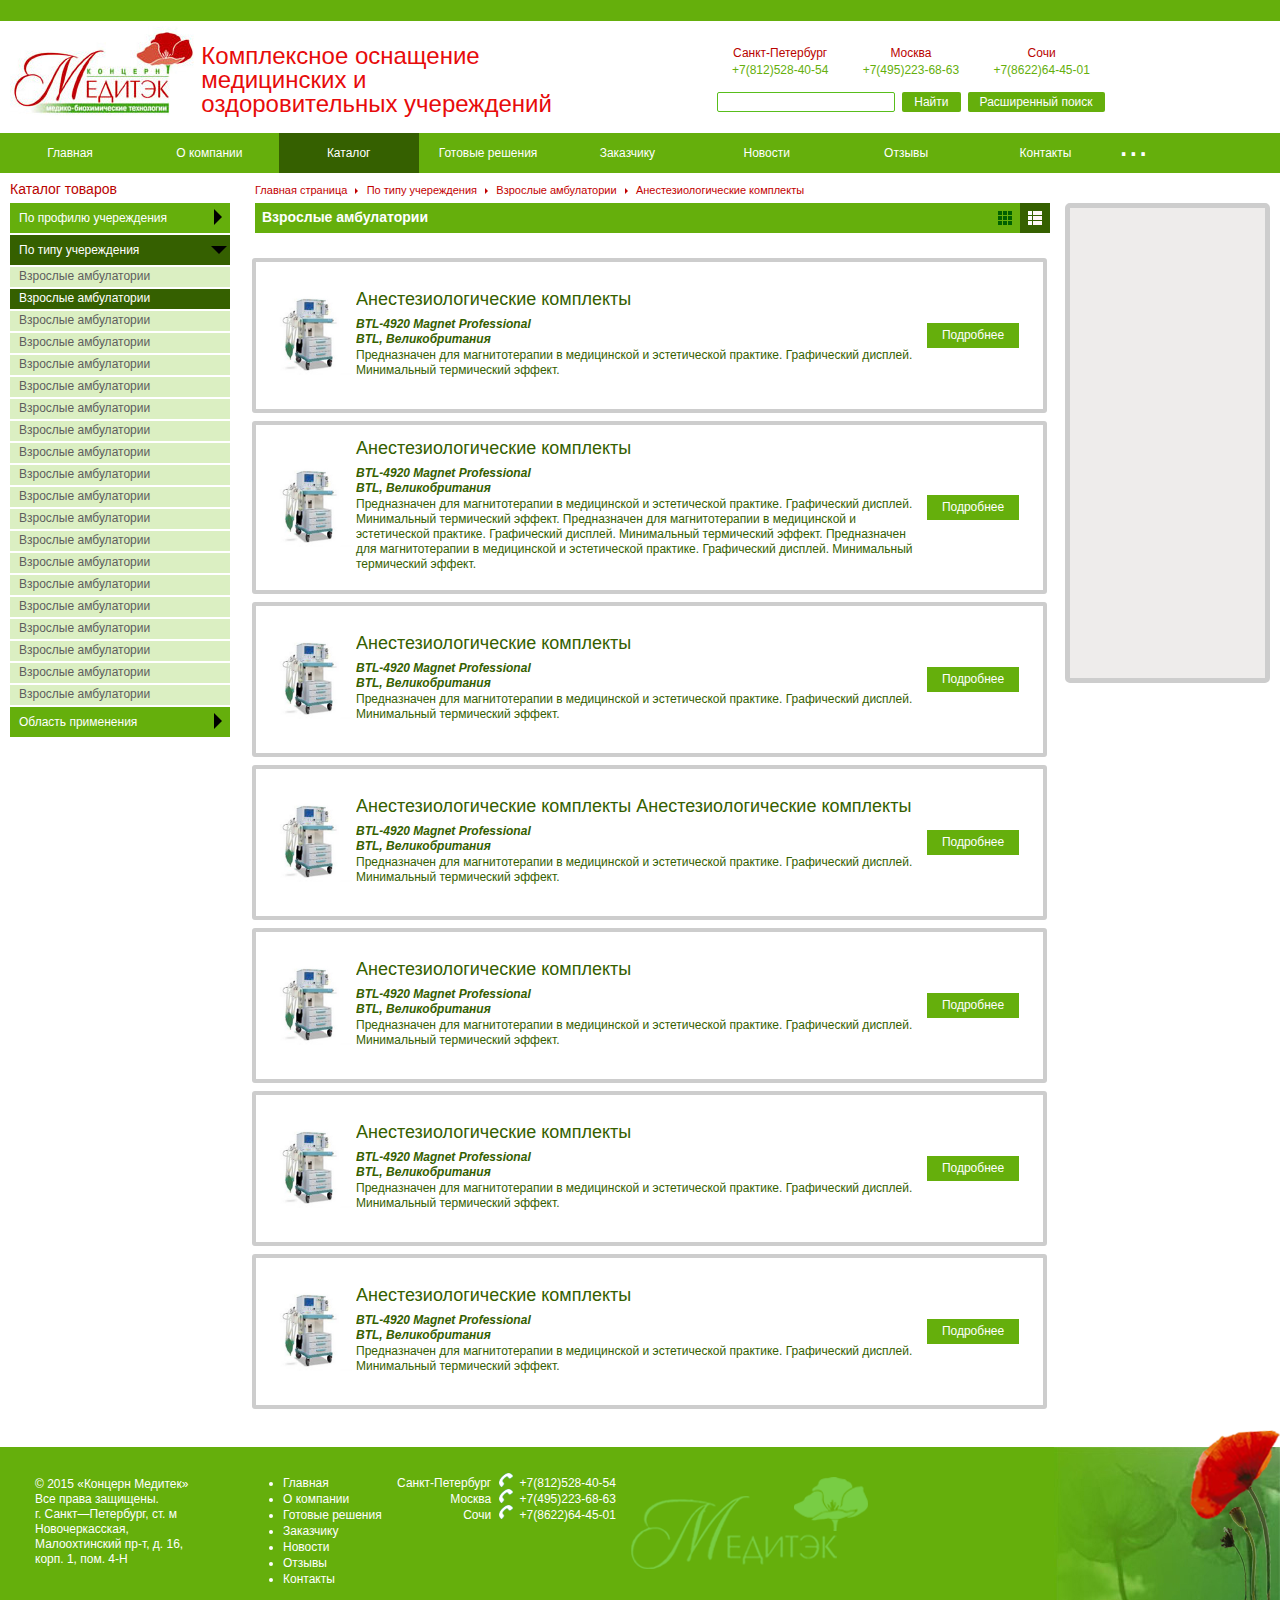
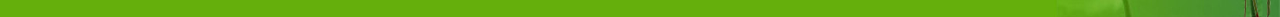
<file: catalogTile.html>
<!DOCTYPE html>
<html>
<head>
    <title>Каталог</title>
    <meta http-equiv="Content-Type" content="text/html; charset=utf-8">
    <link rel="stylesheet" type="text/css" href="css/reset.css">
    <link rel="stylesheet" type="text/css" href="css/styles.css">
    <script src="js/lib/jquery-2.1.4.min.js"></script>
    <script src="js/main.js"></script>
</head>
<body>
    <div class="wrapper">
        <header>
            <div class="header_strip"></div>
            <div class="header_content">
                <div class="header_col1">
                    <a href="index.html"><img class="header_logo" src="img/logo.jpg" alt="Медиатек"></a>
                    <h1 class="header_title header_title--L">Комплексное оснащение<br/> медицинских и оздоровительных учереждений</h1>
                    <h1 class="header_title header_title--M">Комплексное оснащение медицинских и<br/>оздоровительных учереждений</h1>
                    <h1 class="header_title header_title--S">Комплексное оснащение<br/> медицинских и<br/> оздоровительных учереждений</h1>
                </div><!--
                --><div class="header_col2">
                    <div class="wrapper-contacts-search">
                        <div class="header_contacts">
                            <div class="header_contacts_city">
                                <span class="header_contacts_city_title">Санкт-Петербург</span>
                                <span class="header_contacts_city_number">+7(812)528-40-54</span>
                            </div>
                            <div class="header_contacts_city">
                                <span class="header_contacts_city_title">Москва</span>
                                <span class="header_contacts_city_number">+7(495)223-68-63</span>
                            </div>
                            <div class="header_contacts_city">
                                <span class="header_contacts_city_title">Сочи</span>
                                <span class="header_contacts_city_number">+7(8622)64-45-01</span>
                            </div>
                        </div>
                        <div class="header_search">
                            <input class="search-input" type="text"><!--
                            --><div class="button">Найти</div><!--
                            --><div class="button">Расширенный поиск</div>
                        </div>
                    </div>
                </div>
            </div>
            <ul class="header_menu">
                <li class="header_menu_item"><a class="link-in-box header_menu_item_link" href="/"><span class="middle-in-block">Главная</span></a></li>
                <li class="header_menu_item"><a class="link-in-box header_menu_item_link" href="about"><span class="middle-in-block">О компании</span></a></li>
                <li class="header_menu_item header_menu_item--active">
                    <a class="link-in-box header_menu_item_link" href="category.html"><span class="middle-in-block">Каталог</span></a>
                    <ul class="header_menu_item_drop-down">
                        <li class="header_menu_item_drop-down_decor"></li>
                        <li class="header_menu_item_drop-down_item">
                            <a href="#" class="link-in-box">Функциональная диагностика</a>
                        </li>
                        <li class="header_menu_item_drop-down_item">
                            <a href="#" class="link-in-box">Эндоскопическая диагностика</a>
                        </li>
                        <li class="header_menu_item_drop-down_item">
                            <a href="#" class="link-in-box">Ультразвуковая диагностика</a>
                        </li>
                        <li class="header_menu_item_drop-down_item">
                            <a href="#" class="link-in-box">Акушерство и гинекология</a>
                        </li>
                        <li class="header_menu_item_drop-down_item">
                            <a href="#" class="link-in-box">Хирургия и операционные</a>
                        </li>
                        <li class="header_menu_item_drop-down_item">
                            <a href="#" class="link-in-box">Оториноларинтология</a>
                        </li>
                        <li class="header_menu_item_drop-down_item">
                            <a href="#" class="link-in-box">Стоматология</a>
                        </li>
                        <li class="header_menu_item_drop-down_item">
                            <a href="#" class="link-in-box">Аппаратная физиотерапия</a>
                        </li>
                        <li class="header_menu_item_drop-down_item">
                            <a href="#" class="link-in-box">Аэротерапия и инглаляция</a>
                        </li>
                        <li class="header_menu_item_drop-down_item">
                            <a href="#" class="link-in-box">Водолечение и бальнеология</a>
                        </li>
                        <li class="header_menu_item_drop-down_item">
                            <a href="#" class="link-in-box">Теплолечение и пелоидотерапия</a>
                        </li>
                        <li class="header_menu_item_drop-down_item">
                            <a href="#" class="link-in-box">Гипотермия и криотерапия</a>
                        </li>
                        <li class="header_menu_item_drop-down_item">
                            <a href="#" class="link-in-box">Реабилитация и механотерапия</a>
                        </li>
                        <li class="header_menu_item_drop-down_item">
                            <a href="#" class="link-in-box">СПА и талассотерапия</a>
                        </li>
                        <li class="header_menu_item_drop-down_item">
                            <a href="#" class="link-in-box">Аппаратная косметология</a>
                        </li>
                        <li class="header_menu_item_drop-down_item">
                            <a href="#" class="link-in-box">Стерилизация и дезинфекция</a>
                        </li>
                        <li class="header_menu_item_drop-down_item">
                            <a href="#" class="link-in-box">Утилизация медицинских отходов</a>
                        </li>
                        <li class="header_menu_item_drop-down_item">
                            <a href="#" class="link-in-box">Прачечные</a>
                        </li>
                        <li class="header_menu_item_drop-down_item">
                            <a href="#" class="link-in-box">Пищеблоки</a>
                        </li>
                        <li class="header_menu_item_drop-down_item">
                            <a href="#" class="link-in-box">Морги(ПАО и СМЭ)</a>
                        </li>
                    </ul>
                </li>
                <li class="header_menu_item"><a class="link-in-box header_menu_item_link" href="solutions"><span class="middle-in-block">Готовые решения</span></a></li>
                <li class="header_menu_item"><a class="link-in-box header_menu_item_link" href="customer"><span class="middle-in-block">Заказчику</span></a></li>
                <li class="header_menu_item"><a class="link-in-box header_menu_item_link" href="news"><span class="middle-in-block">Новости</span></a></li>
                <li class="header_menu_item"><a class="link-in-box header_menu_item_link" href="reviews"><span class="middle-in-block">Отзывы</span></a></li>
                <li class="header_menu_item"><a class="link-in-box header_menu_item_link" href="contacts"><span class="middle-in-block">Контакты</span></a></li>
                <li class="header_menu_item"><a class="link-in-box header_menu_item_link" href="/"><span class="middle-in-block">Главная</span></a></li>
                <li class="header_menu_item"><a class="link-in-box header_menu_item_link" href="about"><span class="middle-in-block">О компании</span></a></li>
                <li class="header_menu_item"><a class="link-in-box header_menu_item_link" href="solutions"><span class="middle-in-block">Готовые решения</span></a></li>
                <li class="header_menu_more-items">
                    <span class="header_menu_more-items_dots">...</span>
                    <ul class="header_menu_more-items_drop-down"></ul>
                </li>
            </ul>
        </header>
        <div class="content">
            <div class="catalog-goods">
                <h2>Каталог товаров</h2>
                <ul class="content-menu">
                    <li class="content-menu_item">
                        <a class="content-menu_item_header" href="#">По профилю учереждения</a>
                    </li>
                    <li class="content-menu_item content-menu_item--active">
                        <a class="content-menu_item_header" href="#">По типу учереждения</a>
                        <ul class="content-menu_item_nav">
                            <li class="content-menu_item_nav_item">
                                <a class="link-in-box" href="#">Взрослые амбулатории</a>
                            </li>
                            <li class="content-menu_item_nav_item content-menu_item_nav_item--active">
                                <a class="link-in-box" href="#">Взрослые амбулатории</a>
                                <ul class="content-menu_item_nav content-menu_item_nav--next-level">
                                    <li class="content-menu_item_nav_item">
                                        <a class="link-in-box" href="#">Взрослые амбулатории</a>
                                    </li>
                                    <li class="content-menu_item_nav_item">
                                        <a class="link-in-box" href="#">Взрослые амбулатории</a>
                                        <ul class="content-menu_item_nav content-menu_item_nav--next-level">
                                            <li class="content-menu_item_nav_item">
                                                <a class="link-in-box" href="#">Взрослые амбулатории</a>
                                            </li>
                                            <li class="content-menu_item_nav_item">
                                                <a class="link-in-box" href="#">Взрослые амбулатории</a>
                                            </li>
                                            <li class="content-menu_item_nav_item">
                                                <a class="link-in-box" href="#">Взрослые амбулатории</a>
                                                <ul class="content-menu_item_nav content-menu_item_nav--next-level">
                                                    <li class="content-menu_item_nav_item">
                                                        <a class="link-in-box" href="#">Взрослые амбулатории</a>
                                                    </li>
                                                    <li class="content-menu_item_nav_item">
                                                        <a class="link-in-box" href="#">Взрослые амбулатории</a>
                                                    </li>
                                                    <li class="content-menu_item_nav_item">
                                                        <a class="link-in-box" href="#">Взрослые амбулатории</a>
                                                    </li>
                                                    <li class="content-menu_item_nav_item">
                                                        <a class="link-in-box" href="#">Взрослые амбулатории</a>
                                                    </li>
                                                </ul>
                                            </li>
                                            <li class="content-menu_item_nav_item">
                                                <a class="link-in-box" href="#">Взрослые амбулатории</a>
                                            </li>
                                            <li class="content-menu_item_nav_item">
                                                <a class="link-in-box" href="#">Взрослые амбулатории</a>
                                            </li>
                                        </ul>
                                    </li>
                                    <li class="content-menu_item_nav_item">
                                        <a class="link-in-box" href="#">Взрослые амбулатории</a>
                                    </li>
                                </ul>
                            </li>
                            <li class="content-menu_item_nav_item">
                                <a class="link-in-box" href="#">Взрослые амбулатории</a>
                            </li>
                            <li class="content-menu_item_nav_item">
                                <a class="link-in-box" href="#">Взрослые амбулатории</a>
                            </li>
                            <li class="content-menu_item_nav_item">
                                <a class="link-in-box" href="#">Взрослые амбулатории</a>
                            </li>
                            <li class="content-menu_item_nav_item">
                                <a class="link-in-box" href="#">Взрослые амбулатории</a>
                            </li>
                            <li class="content-menu_item_nav_item">
                                <a class="link-in-box" href="#">Взрослые амбулатории</a>
                            </li>
                            <li class="content-menu_item_nav_item">
                                <a class="link-in-box" href="#">Взрослые амбулатории</a>
                            </li>
                            <li class="content-menu_item_nav_item">
                                <a class="link-in-box" href="#">Взрослые амбулатории</a>
                            </li>
                            <li class="content-menu_item_nav_item">
                                <a class="link-in-box" href="#">Взрослые амбулатории</a>
                            </li>
                            <li class="content-menu_item_nav_item">
                                <a class="link-in-box" href="#">Взрослые амбулатории</a>
                            </li>
                            <li class="content-menu_item_nav_item">
                                <a class="link-in-box" href="#">Взрослые амбулатории</a>
                            </li>
                            <li class="content-menu_item_nav_item">
                                <a class="link-in-box" href="#">Взрослые амбулатории</a>
                            </li>
                            <li class="content-menu_item_nav_item">
                                <a class="link-in-box" href="#">Взрослые амбулатории</a>
                            </li>
                            <li class="content-menu_item_nav_item">
                                <a class="link-in-box" href="#">Взрослые амбулатории</a>
                            </li>
                            <li class="content-menu_item_nav_item">
                                <a class="link-in-box" href="#">Взрослые амбулатории</a>
                            </li>
                            <li class="content-menu_item_nav_item">
                                <a class="link-in-box" href="#">Взрослые амбулатории</a>
                            </li>
                            <li class="content-menu_item_nav_item">
                                <a class="link-in-box" href="#">Взрослые амбулатории</a>
                            </li>
                            <li class="content-menu_item_nav_item">
                                <a class="link-in-box" href="#">Взрослые амбулатории</a>
                            </li>
                            <li class="content-menu_item_nav_item">
                                <a class="link-in-box" href="#">Взрослые амбулатории</a>
                            </li>
                        </ul>
                    </li>
                    <li class="content-menu_item">
                        <a class="content-menu_item_header" href="#">Область применения</a>
                    </li>
                </ul>
            </div><!--
            --><div class="content_layout">
                <ul class="breadcrumbs">
                    <li class="breadcrumbs_item"><a href="/">Главная страница</a></li>
                    <li class="breadcrumbs_item"><a href="#">По типу учереждения</a></li>
                    <li class="breadcrumbs_item"><a href="category.html">Взрослые амбулатории</a></li>
                    <li class="breadcrumbs_item"><a href="#">Анестезиологические комплекты</a></li>
                </ul>
                <div class="content_layout--2 view_tile">
                    <div class="catalog_view">
                        <h4>Взрослые амбулатории</h4>
                        <a href="catalog.html" class="catalog_view_item">
                            <div class="catalog_view_pic catalog_view_mosaic"></div>
                        </a>
                        <a href="catalogTile.html" class="catalog_view_item catalog_view_item--active">
                            <div class="catalog_view_pic catalog_view_tile"></div>
                        </a>
                    </div>
                    <div class="products">
                        <a href="cardItem.html" class="product">
                            <div class="product_img">
                                <img src="img/product.jpg" alt="product">
                            </div><!--
                            --><div class="product_preview">
                                <h3 class="product_title">Анестезиологические комплекты</h3>
                                <ul class="product_info_tile">
                                    <li class="product_info_item"><em>BTL-4920 Magnet Professional</em></li>
                                    <li class="product_info_item"><em>BTL, Великобритания</em></li>
                                    <li class="product_info_item"><p>Предназначен для магнитотерапии в медицинской и эстетической практике. Графический дисплей. Минимальный термический эффект.</p></li>
                                </ul>
                            </div><!--
                            --><div class="product_button">
                                <div class="button button--product">Подробнее</div>
                            </div>
                        </a>
                        <a href="cardItem.html" class="product">
                            <div class="product_img">
                                <img src="img/product.jpg" alt="product">
                            </div><!--
                            --><div class="product_preview">
                                <h3 class="product_title">Анестезиологические комплекты</h3>
                                <ul class="product_info_tile">
                                    <li class="product_info_item"><em>BTL-4920 Magnet Professional</em></li>
                                    <li class="product_info_item"><em>BTL, Великобритания</em></li>
                                    <li class="product_info_item"><p>Предназначен для магнитотерапии в медицинской и эстетической практике. Графический дисплей. Минимальный термический эффект. Предназначен для магнитотерапии в медицинской и эстетической практике. Графический дисплей. Минимальный термический эффект. Предназначен для магнитотерапии в медицинской и эстетической практике. Графический дисплей. Минимальный термический эффект.</p></li>
                                </ul>
                            </div><!--
                            --><div class="product_button">
                                <div class="button button--product">Подробнее</div>
                            </div>
                        </a>
                        <a href="cardItem.html" class="product">
                            <div class="product_img">
                                <img src="img/product.jpg" alt="product">
                            </div><!--
                            --><div class="product_preview">
                                <h3 class="product_title">Анестезиологические комплекты</h3>
                                <ul class="product_info_tile">
                                    <li class="product_info_item"><em>BTL-4920 Magnet Professional</em></li>
                                    <li class="product_info_item"><em>BTL, Великобритания</em></li>
                                    <li class="product_info_item"><p>Предназначен для магнитотерапии в медицинской и эстетической практике. Графический дисплей. Минимальный термический эффект.</p></li>
                                </ul>
                            </div><!--
                            --><div class="product_button">
                                <div class="button button--product">Подробнее</div>
                            </div>
                        </a>
                        <a href="cardItem.html" class="product">
                            <div class="product_img">
                                <img src="img/product.jpg" alt="product">
                            </div><!--
                            --><div class="product_preview">
                                <h3 class="product_title">Анестезиологические комплекты Анестезиологические комплекты</h3>
                                <ul class="product_info_tile">
                                    <li class="product_info_item"><em>BTL-4920 Magnet Professional</em></li>
                                    <li class="product_info_item"><em>BTL, Великобритания</em></li>
                                    <li class="product_info_item"><p>Предназначен для магнитотерапии в медицинской и эстетической практике. Графический дисплей. Минимальный термический эффект.</p></li>
                                </ul>
                            </div><!--
                            --><div class="product_button">
                                <div class="button button--product">Подробнее</div>
                            </div>
                        </a>
                        <a href="cardItem.html" class="product">
                            <div class="product_img">
                                <img src="img/product.jpg" alt="product">
                            </div><!--
                            --><div class="product_preview">
                                <h3 class="product_title">Анестезиологические комплекты</h3>
                                <ul class="product_info_tile">
                                    <li class="product_info_item"><em>BTL-4920 Magnet Professional</em></li>
                                    <li class="product_info_item"><em>BTL, Великобритания</em></li>
                                    <li class="product_info_item"><p>Предназначен для магнитотерапии в медицинской и эстетической практике. Графический дисплей. Минимальный термический эффект.</p></li>
                                </ul>
                            </div><!--
                            --><div class="product_button">
                                <div class="button button--product">Подробнее</div>
                            </div>
                        </a>
                        <a href="cardItem.html" class="product">
                            <div class="product_img">
                                <img src="img/product.jpg" alt="product">
                            </div><!--
                            --><div class="product_preview">
                                <h3 class="product_title">Анестезиологические комплекты</h3>
                                <ul class="product_info_tile">
                                    <li class="product_info_item"><em>BTL-4920 Magnet Professional</em></li>
                                    <li class="product_info_item"><em>BTL, Великобритания</em></li>
                                    <li class="product_info_item"><p>Предназначен для магнитотерапии в медицинской и эстетической практике. Графический дисплей. Минимальный термический эффект.</p></li>
                                </ul>
                            </div><!--
                            --><div class="product_button">
                                <div class="button button--product">Подробнее</div>
                            </div>
                        </a>
                        <a href="cardItem.html" class="product">
                            <div class="product_img">
                                <img src="img/product.jpg" alt="product">
                            </div><!--
                            --><div class="product_preview">
                                <h3 class="product_title">Анестезиологические комплекты</h3>
                                <ul class="product_info_tile">
                                    <li class="product_info_item"><em>BTL-4920 Magnet Professional</em></li>
                                    <li class="product_info_item"><em>BTL, Великобритания</em></li>
                                    <li class="product_info_item"><p>Предназначен для магнитотерапии в медицинской и эстетической практике. Графический дисплей. Минимальный термический эффект.</p></li>
                                </ul>
                            </div><!--
                            --><div class="product_button">
                                <div class="button button--product">Подробнее</div>
                            </div>
                        </a>
                    </div>
                </div><!--
                --><aside class="advertising"></aside>
            </div>
        </div>
        <div class="clear-wrapper"></div>
    </div>
    <footer>
        <div class="footer_col">
            <p class="footer_copyright">&copy;&nbsp;2015 &laquo;Концерн Медитек&raquo; Все права защищены. <br/>г. Санкт&mdash;Петербург, ст.&nbsp;м Новочеркасская, Малоохтинский пр-т, д.&nbsp;16, корп.&nbsp;1, пом. 4-Н</p>
        </div>
        <div class="footer_col footer_col--menu">
            <ul class="footer_menu">
                <li class="footer_menu_item"><a href="/">Главная</a></li>
                <li class="footer_menu_item"><a href="about">О компании</a></li>
                <li class="footer_menu_item"><a href="solutions">Готовые решения</a></li>
                <li class="footer_menu_item"><a href="customer">Заказчику</a></li>
                <li class="footer_menu_item"><a href="news">Новости</a></li>
                <li class="footer_menu_item"><a href="reviews">Отзывы</a></li>
                <li class="footer_menu_item"><a href="contacts">Контакты</a></li>
            </ul>
        </div>
        <div class="footer_col footer_col--contacts">
            <ul class="footer_city">
                <li class="footer_city_item">Санкт-Петербург</li>
                <li class="footer_city_item">Москва</li>
                <li class="footer_city_item">Сочи</li>
            </ul>
            <ul class="footer_number">
                <li class="footer_number_item">+7(812)528-40-54</li>
                <li class="footer_number_item">+7(495)223-68-63</li>
                <li class="footer_number_item">+7(8622)64-45-01</li>
            </ul>
        </div>
        <img class="footer_logo" src="img/footer-logo.png" alt="Медиатек">
        <img class="footer_poppy" src="img/poppy.png" alt="Медиатек">
    </footer>
<script>
    $(document).ready(function () {
        Catalog.init();
    });
</script>
</body>
</html>
</file>
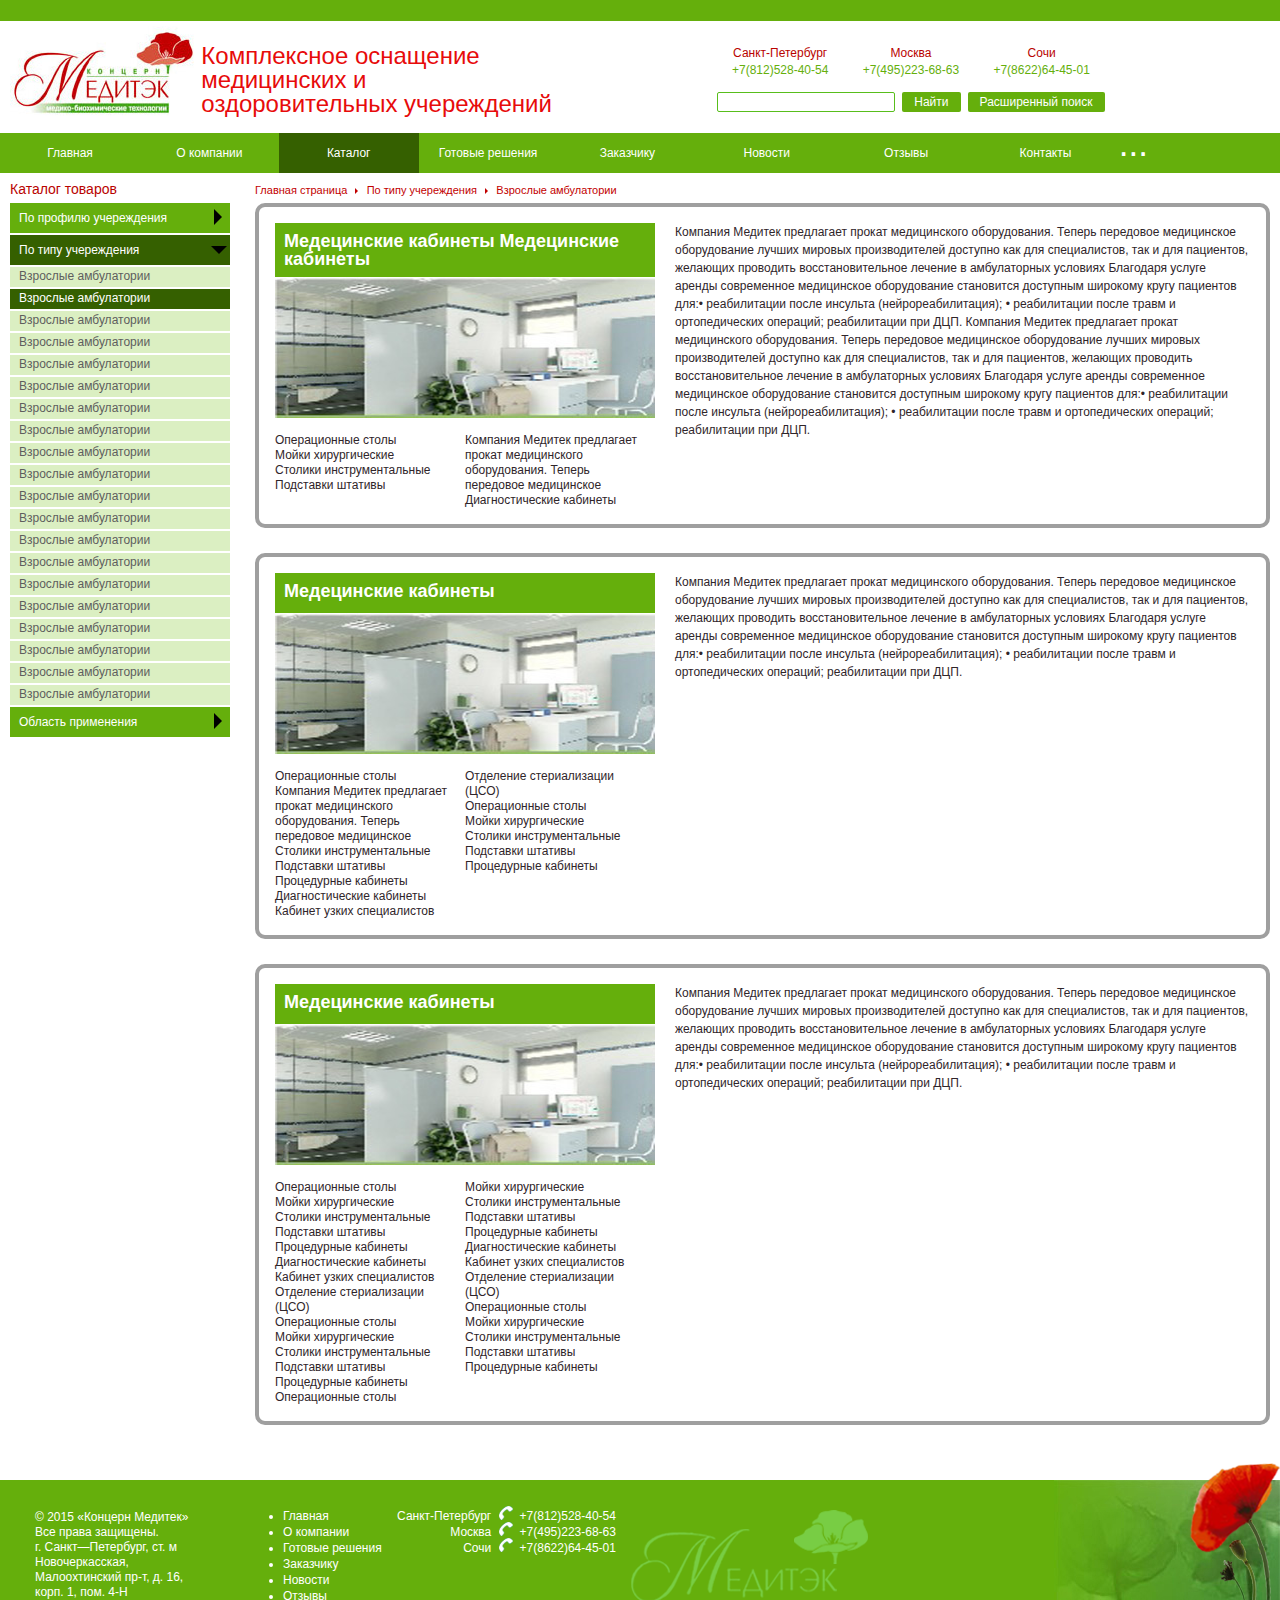
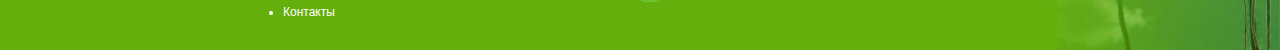
<file: category.html>
<!DOCTYPE html>
<html>
<head>
    <title>Категории товара</title>
    <meta http-equiv="Content-Type" content="text/html; charset=utf-8">
    <link rel="stylesheet" type="text/css" href="css/reset.css">
    <link rel="stylesheet" type="text/css" href="css/styles.css">
    <script src="js/lib/jquery-2.1.4.min.js"></script>
    <script src="js/main.js"></script>
</head>
<body>
    <div class="wrapper">
        <header>
            <div class="header_strip"></div>
            <div class="header_content">
                <div class="header_col1">
                    <a href="index.html"><img class="header_logo" src="img/logo.jpg" alt="Медиатек"></a>
                    <h1 class="header_title header_title--L">Комплексное оснащение<br/> медицинских и оздоровительных учереждений</h1>
                    <h1 class="header_title header_title--M">Комплексное оснащение медицинских и<br/>оздоровительных учереждений</h1>
                    <h1 class="header_title header_title--S">Комплексное оснащение<br/> медицинских и<br/> оздоровительных учереждений</h1>
                </div><!--
                --><div class="header_col2">
                    <div class="wrapper-contacts-search">
                        <div class="header_contacts">
                            <div class="header_contacts_city">
                                <span class="header_contacts_city_title">Санкт-Петербург</span>
                                <span class="header_contacts_city_number">+7(812)528-40-54</span>
                            </div>
                            <div class="header_contacts_city">
                                <span class="header_contacts_city_title">Москва</span>
                                <span class="header_contacts_city_number">+7(495)223-68-63</span>
                            </div>
                            <div class="header_contacts_city">
                                <span class="header_contacts_city_title">Сочи</span>
                                <span class="header_contacts_city_number">+7(8622)64-45-01</span>
                            </div>
                        </div>
                        <div class="header_search">
                            <input class="search-input" type="text"><!--
                            --><div class="button">Найти</div><!--
                            --><div class="button">Расширенный поиск</div>
                        </div>
                    </div>
                </div>
            </div>
            <ul class="header_menu">
                <li class="header_menu_item"><a class="link-in-box header_menu_item_link" href="/"><span class="middle-in-block">Главная</span></a></li>
                <li class="header_menu_item"><a class="link-in-box header_menu_item_link" href="about"><span class="middle-in-block">О компании</span></a></li>
                <li class="header_menu_item header_menu_item--active">
                    <a class="link-in-box header_menu_item_link" href="category.html"><span class="middle-in-block">Каталог</span></a>
                    <ul class="header_menu_item_drop-down">
                        <li class="header_menu_item_drop-down_decor"></li>
                        <li class="header_menu_item_drop-down_item">
                            <a href="#" class="link-in-box">Функциональная диагностика</a>
                        </li>
                        <li class="header_menu_item_drop-down_item">
                            <a href="#" class="link-in-box">Эндоскопическая диагностика</a>
                        </li>
                        <li class="header_menu_item_drop-down_item">
                            <a href="#" class="link-in-box">Ультразвуковая диагностика</a>
                        </li>
                        <li class="header_menu_item_drop-down_item">
                            <a href="#" class="link-in-box">Акушерство и гинекология</a>
                        </li>
                        <li class="header_menu_item_drop-down_item">
                            <a href="#" class="link-in-box">Хирургия и операционные</a>
                        </li>
                        <li class="header_menu_item_drop-down_item">
                            <a href="#" class="link-in-box">Оториноларинтология</a>
                        </li>
                        <li class="header_menu_item_drop-down_item">
                            <a href="#" class="link-in-box">Стоматология</a>
                        </li>
                        <li class="header_menu_item_drop-down_item">
                            <a href="#" class="link-in-box">Аппаратная физиотерапия</a>
                        </li>
                        <li class="header_menu_item_drop-down_item">
                            <a href="#" class="link-in-box">Аэротерапия и инглаляция</a>
                        </li>
                        <li class="header_menu_item_drop-down_item">
                            <a href="#" class="link-in-box">Водолечение и бальнеология</a>
                        </li>
                        <li class="header_menu_item_drop-down_item">
                            <a href="#" class="link-in-box">Теплолечение и пелоидотерапия</a>
                        </li>
                        <li class="header_menu_item_drop-down_item">
                            <a href="#" class="link-in-box">Гипотермия и криотерапия</a>
                        </li>
                        <li class="header_menu_item_drop-down_item">
                            <a href="#" class="link-in-box">Реабилитация и механотерапия</a>
                        </li>
                        <li class="header_menu_item_drop-down_item">
                            <a href="#" class="link-in-box">СПА и талассотерапия</a>
                        </li>
                        <li class="header_menu_item_drop-down_item">
                            <a href="#" class="link-in-box">Аппаратная косметология</a>
                        </li>
                        <li class="header_menu_item_drop-down_item">
                            <a href="#" class="link-in-box">Стерилизация и дезинфекция</a>
                        </li>
                        <li class="header_menu_item_drop-down_item">
                            <a href="#" class="link-in-box">Утилизация медицинских отходов</a>
                        </li>
                        <li class="header_menu_item_drop-down_item">
                            <a href="#" class="link-in-box">Прачечные</a>
                        </li>
                        <li class="header_menu_item_drop-down_item">
                            <a href="#" class="link-in-box">Пищеблоки</a>
                        </li>
                        <li class="header_menu_item_drop-down_item">
                            <a href="#" class="link-in-box">Морги(ПАО и СМЭ)</a>
                        </li>
                    </ul>
                </li>
                <li class="header_menu_item"><a class="link-in-box header_menu_item_link" href="solutions"><span class="middle-in-block">Готовые решения</span></a></li>
                <li class="header_menu_item"><a class="link-in-box header_menu_item_link" href="customer"><span class="middle-in-block">Заказчику</span></a></li>
                <li class="header_menu_item"><a class="link-in-box header_menu_item_link" href="news"><span class="middle-in-block">Новости</span></a></li>
                <li class="header_menu_item"><a class="link-in-box header_menu_item_link" href="reviews"><span class="middle-in-block">Отзывы</span></a></li>
                <li class="header_menu_item"><a class="link-in-box header_menu_item_link" href="contacts"><span class="middle-in-block">Контакты</span></a></li>
                <li class="header_menu_item"><a class="link-in-box header_menu_item_link" href="/"><span class="middle-in-block">Главная</span></a></li>
                <li class="header_menu_item"><a class="link-in-box header_menu_item_link" href="about"><span class="middle-in-block">О компании</span></a></li>
                <li class="header_menu_item"><a class="link-in-box header_menu_item_link" href="solutions"><span class="middle-in-block">Готовые решения</span></a></li>
                <li class="header_menu_more-items">
                    <span class="header_menu_more-items_dots">...</span>
                    <ul class="header_menu_more-items_drop-down"></ul>
                </li>
            </ul>
        </header>
        <div class="content">
            <div class="catalog-goods">
                <h2>Каталог товаров</h2>
                <ul class="content-menu">
                    <li class="content-menu_item">
                        <a class="content-menu_item_header" href="#">По профилю учереждения</a>
                    </li>
                    <li class="content-menu_item content-menu_item--active">
                        <a class="content-menu_item_header" href="#">По типу учереждения</a>
                        <ul class="content-menu_item_nav">
                            <li class="content-menu_item_nav_item">
                                <a class="link-in-box" href="#">Взрослые амбулатории</a>
                            </li>
                            <li class="content-menu_item_nav_item content-menu_item_nav_item--active">
                                <a class="link-in-box" href="#">Взрослые амбулатории</a>
                                <ul class="content-menu_item_nav content-menu_item_nav--next-level">
                                    <li class="content-menu_item_nav_item">
                                        <a class="link-in-box" href="#">Взрослые амбулатории</a>
                                    </li>
                                    <li class="content-menu_item_nav_item">
                                        <a class="link-in-box" href="#">Взрослые амбулатории</a>
                                        <ul class="content-menu_item_nav content-menu_item_nav--next-level">
                                            <li class="content-menu_item_nav_item">
                                                <a class="link-in-box" href="#">Взрослые амбулатории</a>
                                            </li>
                                            <li class="content-menu_item_nav_item">
                                                <a class="link-in-box" href="#">Взрослые амбулатории</a>
                                            </li>
                                            <li class="content-menu_item_nav_item">
                                                <a class="link-in-box" href="#">Взрослые амбулатории</a>
                                                <ul class="content-menu_item_nav content-menu_item_nav--next-level">
                                                    <li class="content-menu_item_nav_item">
                                                        <a class="link-in-box" href="#">Взрослые амбулатории</a>
                                                    </li>
                                                    <li class="content-menu_item_nav_item">
                                                        <a class="link-in-box" href="#">Взрослые амбулатории</a>
                                                    </li>
                                                    <li class="content-menu_item_nav_item">
                                                        <a class="link-in-box" href="#">Взрослые амбулатории</a>
                                                    </li>
                                                    <li class="content-menu_item_nav_item">
                                                        <a class="link-in-box" href="#">Взрослые амбулатории</a>
                                                    </li>
                                                </ul>
                                            </li>
                                            <li class="content-menu_item_nav_item">
                                                <a class="link-in-box" href="#">Взрослые амбулатории</a>
                                            </li>
                                            <li class="content-menu_item_nav_item">
                                                <a class="link-in-box" href="#">Взрослые амбулатории</a>
                                            </li>
                                        </ul>
                                    </li>
                                    <li class="content-menu_item_nav_item">
                                        <a class="link-in-box" href="#">Взрослые амбулатории</a>
                                    </li>
                                </ul>
                            </li>
                            <li class="content-menu_item_nav_item">
                                <a class="link-in-box" href="#">Взрослые амбулатории</a>
                            </li>
                            <li class="content-menu_item_nav_item">
                                <a class="link-in-box" href="#">Взрослые амбулатории</a>
                            </li>
                            <li class="content-menu_item_nav_item">
                                <a class="link-in-box" href="#">Взрослые амбулатории</a>
                            </li>
                            <li class="content-menu_item_nav_item">
                                <a class="link-in-box" href="#">Взрослые амбулатории</a>
                            </li>
                            <li class="content-menu_item_nav_item">
                                <a class="link-in-box" href="#">Взрослые амбулатории</a>
                            </li>
                            <li class="content-menu_item_nav_item">
                                <a class="link-in-box" href="#">Взрослые амбулатории</a>
                            </li>
                            <li class="content-menu_item_nav_item">
                                <a class="link-in-box" href="#">Взрослые амбулатории</a>
                            </li>
                            <li class="content-menu_item_nav_item">
                                <a class="link-in-box" href="#">Взрослые амбулатории</a>
                            </li>
                            <li class="content-menu_item_nav_item">
                                <a class="link-in-box" href="#">Взрослые амбулатории</a>
                            </li>
                            <li class="content-menu_item_nav_item">
                                <a class="link-in-box" href="#">Взрослые амбулатории</a>
                            </li>
                            <li class="content-menu_item_nav_item">
                                <a class="link-in-box" href="#">Взрослые амбулатории</a>
                            </li>
                            <li class="content-menu_item_nav_item">
                                <a class="link-in-box" href="#">Взрослые амбулатории</a>
                            </li>
                            <li class="content-menu_item_nav_item">
                                <a class="link-in-box" href="#">Взрослые амбулатории</a>
                            </li>
                            <li class="content-menu_item_nav_item">
                                <a class="link-in-box" href="#">Взрослые амбулатории</a>
                            </li>
                            <li class="content-menu_item_nav_item">
                                <a class="link-in-box" href="#">Взрослые амбулатории</a>
                            </li>
                            <li class="content-menu_item_nav_item">
                                <a class="link-in-box" href="#">Взрослые амбулатории</a>
                            </li>
                            <li class="content-menu_item_nav_item">
                                <a class="link-in-box" href="#">Взрослые амбулатории</a>
                            </li>
                            <li class="content-menu_item_nav_item">
                                <a class="link-in-box" href="#">Взрослые амбулатории</a>
                            </li>
                        </ul>
                    </li>
                    <li class="content-menu_item">
                        <a class="content-menu_item_header" href="#">Область применения</a>
                    </li>
                </ul>
            </div><!--
            --><div class="content_layout">
                <ul class="breadcrumbs">
                    <li class="breadcrumbs_item"><a href="/">Главная страница</a></li>
                    <li class="breadcrumbs_item"><a href="#">По типу учереждения</a></li>
                    <li class="breadcrumbs_item"><a href="#">Взрослые амбулатории</a></li>
                </ul>
                <div class="categories">
                    <div class="category">
                        <div class="category_preview">
                            <div class="category_header">
                                <h4 class="category_title">Медецинские кабинеты Медецинские кабинеты</h4>
                                <div class="category_img-container">
                                    <img class="category_img" src="img/medCab.jpg" alt="Медицинский кабинет">
                                </div>
                            </div>
                            <ul class="category_links">
                                <li class="category_links_item"><a href="#">Операционные столы</a></li>
                                <li class="category_links_item"><a href="#">Мойки хирургические</a></li>
                                <li class="category_links_item"><a href="#">Столики инструментальные</a></li>
                                <li class="category_links_item"><a href="#">Подставки штативы</a></li>
                                <li class="category_links_item"><a href="#">Компания Медитек предлагает прокат
                                медицинского оборудования. Теперь
                                передовое медицинское </a></li>
                                <li class="category_links_item"><a href="#">Диагностические кабинеты</a></li>
                            </ul>
                        </div><!--
                        --><div class="category_text">
                            <p>Компания Медитек предлагает прокат
                                медицинского оборудования. Теперь
                                передовое медицинское оборудование
                                лучших мировых производителей
                                доступно как для специалистов,
                                так и для пациентов, желающих
                                проводить восстановительное
                                лечение в амбулаторных условиях
                                Благодаря услуге аренды современное
                                медицинское оборудование
                                становится доступным широкому кругу
                                пациентов для:• реабилитации после
                                инсульта (нейрореабилитация);
                                • реабилитации после травм и
                                ортопедических операций;
                                реабилитации при ДЦП. Компания Медитек предлагает прокат
                                медицинского оборудования. Теперь
                                передовое медицинское оборудование
                                лучших мировых производителей
                                доступно как для специалистов,
                                так и для пациентов, желающих
                                проводить восстановительное
                                лечение в амбулаторных условиях
                                Благодаря услуге аренды современное
                                медицинское оборудование
                                становится доступным широкому кругу
                                пациентов для:• реабилитации после
                                инсульта (нейрореабилитация);
                                • реабилитации после травм и
                                ортопедических операций;
                                реабилитации при ДЦП.
                            </p>
                        </div>
                    </div>
                    <div class="category">
                        <div class="category_preview">
                            <div class="category_header">
                                <h4 class="category_title">Медецинские кабинеты</h4>
                                <div class="category_img-container">
                                    <img class="category_img" src="img/medCab.jpg" alt="Медицинский кабинет">
                                </div>
                            </div>
                            <ul class="category_links">
                                <li class="category_links_item"><a href="#">Операционные столы</a></li>
                                <li class="category_links_item"><a href="#">Компания Медитек предлагает прокат
                                медицинского оборудования. Теперь
                                передовое медицинское </a></li>
                                <li class="category_links_item"><a href="#">Столики инструментальные</a></li>
                                <li class="category_links_item"><a href="#">Подставки штативы</a></li>
                                <li class="category_links_item"><a href="#">Процедурные кабинеты</a></li>
                                <li class="category_links_item"><a href="#">Диагностические кабинеты</a></li>
                                <li class="category_links_item"><a href="#">Кабинет узких специалистов</a></li>
                                <li class="category_links_item"><a href="#">Отделение стериализации (ЦСО)</a></li>
                                <li class="category_links_item"><a href="#">Операционные столы</a></li>
                                <li class="category_links_item"><a href="#">Мойки хирургические</a></li>
                                <li class="category_links_item"><a href="#">Столики инструментальные</a></li>
                                <li class="category_links_item"><a href="#">Подставки штативы</a></li>
                                <li class="category_links_item"><a href="#">Процедурные кабинеты</a></li>
                            </ul>
                        </div><!--
                        --><div class="category_text">
                            <p>Компания Медитек предлагает прокат
                                медицинского оборудования. Теперь
                                передовое медицинское оборудование
                                лучших мировых производителей
                                доступно как для специалистов,
                                так и для пациентов, желающих
                                проводить восстановительное
                                лечение в амбулаторных условиях
                                Благодаря услуге аренды современное
                                медицинское оборудование
                                становится доступным широкому кругу
                                пациентов для:• реабилитации после
                                инсульта (нейрореабилитация);
                                • реабилитации после травм и
                                ортопедических операций;
                                реабилитации при ДЦП.
                            </p>
                        </div>
                    </div>
                    <div class="category">
                        <div class="category_preview">
                            <div class="category_header">
                                <h4 class="category_title">Медецинские кабинеты</h4>
                                <div class="category_img-container">
                                    <img class="category_img" src="img/medCab.jpg" alt="Медицинский кабинет">
                                </div>
                            </div>
                            <ul class="category_links">
                                <li class="category_links_item"><a href="#">Операционные столы</a></li>
                                <li class="category_links_item"><a href="#">Мойки хирургические</a></li>
                                <li class="category_links_item"><a href="#">Столики инструментальные</a></li>
                                <li class="category_links_item"><a href="#">Подставки штативы</a></li>
                                <li class="category_links_item"><a href="#">Процедурные кабинеты</a></li>
                                <li class="category_links_item"><a href="#">Диагностические кабинеты</a></li>
                                <li class="category_links_item"><a href="#">Кабинет узких специалистов</a></li>
                                <li class="category_links_item"><a href="#">Отделение стериализации (ЦСО)</a></li>
                                <li class="category_links_item"><a href="#">Операционные столы</a></li>
                                <li class="category_links_item"><a href="#">Мойки хирургические</a></li>
                                <li class="category_links_item"><a href="#">Столики инструментальные</a></li>
                                <li class="category_links_item"><a href="#">Подставки штативы</a></li>
                                <li class="category_links_item"><a href="#">Процедурные кабинеты</a></li>
                                <li class="category_links_item"><a href="#">Операционные столы</a></li>
                                <li class="category_links_item"><a href="#">Мойки хирургические</a></li>
                                <li class="category_links_item"><a href="#">Столики инструментальные</a></li>
                                <li class="category_links_item"><a href="#">Подставки штативы</a></li>
                                <li class="category_links_item"><a href="#">Процедурные кабинеты</a></li>
                                <li class="category_links_item"><a href="#">Диагностические кабинеты</a></li>
                                <li class="category_links_item"><a href="#">Кабинет узких специалистов</a></li>
                                <li class="category_links_item"><a href="#">Отделение стериализации (ЦСО)</a></li>
                                <li class="category_links_item"><a href="#">Операционные столы</a></li>
                                <li class="category_links_item"><a href="#">Мойки хирургические</a></li>
                                <li class="category_links_item"><a href="#">Столики инструментальные</a></li>
                                <li class="category_links_item"><a href="#">Подставки штативы</a></li>
                                <li class="category_links_item"><a href="#">Процедурные кабинеты</a></li>
                            </ul>
                        </div><!--
                        --><div class="category_text">
                            <p>Компания Медитек предлагает прокат
                                медицинского оборудования. Теперь
                                передовое медицинское оборудование
                                лучших мировых производителей
                                доступно как для специалистов,
                                так и для пациентов, желающих
                                проводить восстановительное
                                лечение в амбулаторных условиях
                                Благодаря услуге аренды современное
                                медицинское оборудование
                                становится доступным широкому кругу
                                пациентов для:• реабилитации после
                                инсульта (нейрореабилитация);
                                • реабилитации после травм и
                                ортопедических операций;
                                реабилитации при ДЦП.
                            </p>
                        </div>
                    </div>
                </div>
            </div>
        <div class="clear-wrapper"></div>
    </div>
    <footer>
        <div class="footer_col">
            <p class="footer_copyright">&copy;&nbsp;2015 &laquo;Концерн Медитек&raquo; Все права защищены. <br/>г. Санкт&mdash;Петербург, ст.&nbsp;м Новочеркасская, Малоохтинский пр-т, д.&nbsp;16, корп.&nbsp;1, пом. 4-Н</p>
        </div>
        <div class="footer_col footer_col--menu">
            <ul class="footer_menu">
                <li class="footer_menu_item"><a href="/">Главная</a></li>
                <li class="footer_menu_item"><a href="about">О компании</a></li>
                <li class="footer_menu_item"><a href="solutions">Готовые решения</a></li>
                <li class="footer_menu_item"><a href="customer">Заказчику</a></li>
                <li class="footer_menu_item"><a href="news">Новости</a></li>
                <li class="footer_menu_item"><a href="reviews">Отзывы</a></li>
                <li class="footer_menu_item"><a href="contacts">Контакты</a></li>
            </ul>
        </div>
        <div class="footer_col footer_col--contacts">
            <ul class="footer_city">
                <li class="footer_city_item">Санкт-Петербург</li>
                <li class="footer_city_item">Москва</li>
                <li class="footer_city_item">Сочи</li>
            </ul>
            <ul class="footer_number">
                <li class="footer_number_item">+7(812)528-40-54</li>
                <li class="footer_number_item">+7(495)223-68-63</li>
                <li class="footer_number_item">+7(8622)64-45-01</li>
            </ul>
        </div>
        <img class="footer_logo" src="img/footer-logo.png" alt="Медиатек">
        <img class="footer_poppy" src="img/poppy.png" alt="Медиатек">
    </footer>
<script>
    $(document).ready(function () {
        Categories.init();
    });
</script>
</body>
</html>
</file>
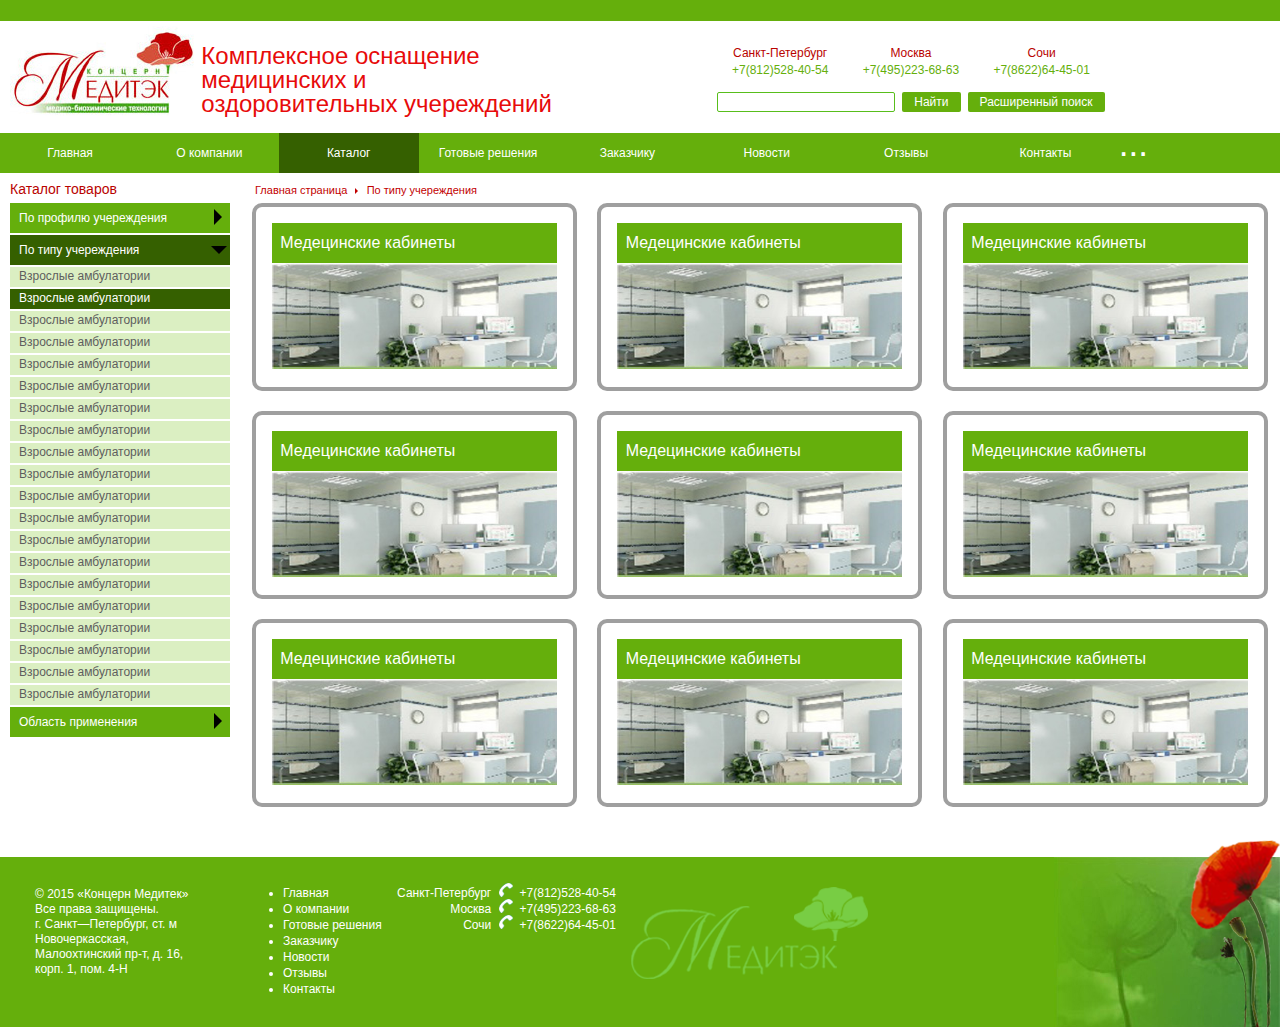
<file: category2.html>
<!DOCTYPE html>
<html>
<head>
    <title>Категории товара</title>
    <meta http-equiv="Content-Type" content="text/html; charset=utf-8">
    <link rel="stylesheet" type="text/css" href="css/reset.css">
    <link rel="stylesheet" type="text/css" href="css/styles.css">
    <script src="js/lib/jquery-2.1.4.min.js"></script>
    <script src="js/main.js"></script>
</head>
<body>
    <div class="wrapper">
        <header>
            <div class="header_strip"></div>
            <div class="header_content">
                <div class="header_col1">
                    <a href="index.html"><img class="header_logo" src="img/logo.jpg" alt="Медиатек"></a>
                    <h1 class="header_title header_title--L">Комплексное оснащение<br/> медицинских и оздоровительных учереждений</h1>
                    <h1 class="header_title header_title--M">Комплексное оснащение медицинских и<br/>оздоровительных учереждений</h1>
                    <h1 class="header_title header_title--S">Комплексное оснащение<br/> медицинских и<br/> оздоровительных учереждений</h1>
                </div><!--
                --><div class="header_col2">
                    <div class="wrapper-contacts-search">
                        <div class="header_contacts">
                            <div class="header_contacts_city">
                                <span class="header_contacts_city_title">Санкт-Петербург</span>
                                <span class="header_contacts_city_number">+7(812)528-40-54</span>
                            </div>
                            <div class="header_contacts_city">
                                <span class="header_contacts_city_title">Москва</span>
                                <span class="header_contacts_city_number">+7(495)223-68-63</span>
                            </div>
                            <div class="header_contacts_city">
                                <span class="header_contacts_city_title">Сочи</span>
                                <span class="header_contacts_city_number">+7(8622)64-45-01</span>
                            </div>
                        </div>
                        <div class="header_search">
                            <input class="search-input" type="text"><!--
                            --><div class="button">Найти</div><!--
                            --><div class="button">Расширенный поиск</div>
                        </div>
                    </div>
                </div>
            </div>
            <ul class="header_menu">
                <li class="header_menu_item"><a class="link-in-box header_menu_item_link" href="/"><span class="middle-in-block">Главная</span></a></li>
                <li class="header_menu_item"><a class="link-in-box header_menu_item_link" href="about"><span class="middle-in-block">О компании</span></a></li>
                <li class="header_menu_item header_menu_item--active">
                    <a class="link-in-box header_menu_item_link" href="category.html"><span class="middle-in-block">Каталог</span></a>
                    <ul class="header_menu_item_drop-down">
                        <li class="header_menu_item_drop-down_decor"></li>
                        <li class="header_menu_item_drop-down_item">
                            <a href="#" class="link-in-box">Функциональная диагностика</a>
                        </li>
                        <li class="header_menu_item_drop-down_item">
                            <a href="#" class="link-in-box">Эндоскопическая диагностика</a>
                        </li>
                        <li class="header_menu_item_drop-down_item">
                            <a href="#" class="link-in-box">Ультразвуковая диагностика</a>
                        </li>
                        <li class="header_menu_item_drop-down_item">
                            <a href="#" class="link-in-box">Акушерство и гинекология</a>
                        </li>
                        <li class="header_menu_item_drop-down_item">
                            <a href="#" class="link-in-box">Хирургия и операционные</a>
                        </li>
                        <li class="header_menu_item_drop-down_item">
                            <a href="#" class="link-in-box">Оториноларинтология</a>
                        </li>
                        <li class="header_menu_item_drop-down_item">
                            <a href="#" class="link-in-box">Стоматология</a>
                        </li>
                        <li class="header_menu_item_drop-down_item">
                            <a href="#" class="link-in-box">Аппаратная физиотерапия</a>
                        </li>
                        <li class="header_menu_item_drop-down_item">
                            <a href="#" class="link-in-box">Аэротерапия и инглаляция</a>
                        </li>
                        <li class="header_menu_item_drop-down_item">
                            <a href="#" class="link-in-box">Водолечение и бальнеология</a>
                        </li>
                        <li class="header_menu_item_drop-down_item">
                            <a href="#" class="link-in-box">Теплолечение и пелоидотерапия</a>
                        </li>
                        <li class="header_menu_item_drop-down_item">
                            <a href="#" class="link-in-box">Гипотермия и криотерапия</a>
                        </li>
                        <li class="header_menu_item_drop-down_item">
                            <a href="#" class="link-in-box">Реабилитация и механотерапия</a>
                        </li>
                        <li class="header_menu_item_drop-down_item">
                            <a href="#" class="link-in-box">СПА и талассотерапия</a>
                        </li>
                        <li class="header_menu_item_drop-down_item">
                            <a href="#" class="link-in-box">Аппаратная косметология</a>
                        </li>
                        <li class="header_menu_item_drop-down_item">
                            <a href="#" class="link-in-box">Стерилизация и дезинфекция</a>
                        </li>
                        <li class="header_menu_item_drop-down_item">
                            <a href="#" class="link-in-box">Утилизация медицинских отходов</a>
                        </li>
                        <li class="header_menu_item_drop-down_item">
                            <a href="#" class="link-in-box">Прачечные</a>
                        </li>
                        <li class="header_menu_item_drop-down_item">
                            <a href="#" class="link-in-box">Пищеблоки</a>
                        </li>
                        <li class="header_menu_item_drop-down_item">
                            <a href="#" class="link-in-box">Морги(ПАО и СМЭ)</a>
                        </li>
                    </ul>
                </li>
                <li class="header_menu_item"><a class="link-in-box header_menu_item_link" href="solutions"><span class="middle-in-block">Готовые решения</span></a></li>
                <li class="header_menu_item"><a class="link-in-box header_menu_item_link" href="customer"><span class="middle-in-block">Заказчику</span></a></li>
                <li class="header_menu_item"><a class="link-in-box header_menu_item_link" href="news"><span class="middle-in-block">Новости</span></a></li>
                <li class="header_menu_item"><a class="link-in-box header_menu_item_link" href="reviews"><span class="middle-in-block">Отзывы</span></a></li>
                <li class="header_menu_item"><a class="link-in-box header_menu_item_link" href="contacts"><span class="middle-in-block">Контакты</span></a></li>
                <li class="header_menu_item"><a class="link-in-box header_menu_item_link" href="/"><span class="middle-in-block">Главная</span></a></li>
                <li class="header_menu_item"><a class="link-in-box header_menu_item_link" href="about"><span class="middle-in-block">О компании</span></a></li>
                <li class="header_menu_item"><a class="link-in-box header_menu_item_link" href="solutions"><span class="middle-in-block">Готовые решения</span></a></li>
                <li class="header_menu_more-items">
                    <span class="header_menu_more-items_dots">...</span>
                    <ul class="header_menu_more-items_drop-down"></ul>
                </li>
            </ul>
        </header>
        <div class="content">
            <div class="catalog-goods">
                <h2>Каталог товаров</h2>
                <ul class="content-menu">
                    <li class="content-menu_item">
                        <a class="content-menu_item_header" href="#">По профилю учереждения</a>
                    </li>
                    <li class="content-menu_item content-menu_item--active">
                        <a class="content-menu_item_header" href="#">По типу учереждения</a>
                        <ul class="content-menu_item_nav">
                            <li class="content-menu_item_nav_item">
                                <a class="link-in-box" href="#">Взрослые амбулатории</a>
                            </li>
                            <li class="content-menu_item_nav_item content-menu_item_nav_item--active">
                                <a class="link-in-box" href="#">Взрослые амбулатории</a>
                                <ul class="content-menu_item_nav content-menu_item_nav--next-level">
                                    <li class="content-menu_item_nav_item">
                                        <a class="link-in-box" href="#">Взрослые амбулатории</a>
                                    </li>
                                    <li class="content-menu_item_nav_item">
                                        <a class="link-in-box" href="#">Взрослые амбулатории</a>
                                        <ul class="content-menu_item_nav content-menu_item_nav--next-level">
                                            <li class="content-menu_item_nav_item">
                                                <a class="link-in-box" href="#">Взрослые амбулатории</a>
                                            </li>
                                            <li class="content-menu_item_nav_item">
                                                <a class="link-in-box" href="#">Взрослые амбулатории</a>
                                            </li>
                                            <li class="content-menu_item_nav_item">
                                                <a class="link-in-box" href="#">Взрослые амбулатории</a>
                                                <ul class="content-menu_item_nav content-menu_item_nav--next-level">
                                                    <li class="content-menu_item_nav_item">
                                                        <a class="link-in-box" href="#">Взрослые амбулатории</a>
                                                    </li>
                                                    <li class="content-menu_item_nav_item">
                                                        <a class="link-in-box" href="#">Взрослые амбулатории</a>
                                                    </li>
                                                    <li class="content-menu_item_nav_item">
                                                        <a class="link-in-box" href="#">Взрослые амбулатории</a>
                                                    </li>
                                                    <li class="content-menu_item_nav_item">
                                                        <a class="link-in-box" href="#">Взрослые амбулатории</a>
                                                    </li>
                                                </ul>
                                            </li>
                                            <li class="content-menu_item_nav_item">
                                                <a class="link-in-box" href="#">Взрослые амбулатории</a>
                                            </li>
                                            <li class="content-menu_item_nav_item">
                                                <a class="link-in-box" href="#">Взрослые амбулатории</a>
                                            </li>
                                        </ul>
                                    </li>
                                    <li class="content-menu_item_nav_item">
                                        <a class="link-in-box" href="#">Взрослые амбулатории</a>
                                    </li>
                                </ul>
                            </li>
                            <li class="content-menu_item_nav_item">
                                <a class="link-in-box" href="#">Взрослые амбулатории</a>
                            </li>
                            <li class="content-menu_item_nav_item">
                                <a class="link-in-box" href="#">Взрослые амбулатории</a>
                            </li>
                            <li class="content-menu_item_nav_item">
                                <a class="link-in-box" href="#">Взрослые амбулатории</a>
                            </li>
                            <li class="content-menu_item_nav_item">
                                <a class="link-in-box" href="#">Взрослые амбулатории</a>
                            </li>
                            <li class="content-menu_item_nav_item">
                                <a class="link-in-box" href="#">Взрослые амбулатории</a>
                            </li>
                            <li class="content-menu_item_nav_item">
                                <a class="link-in-box" href="#">Взрослые амбулатории</a>
                            </li>
                            <li class="content-menu_item_nav_item">
                                <a class="link-in-box" href="#">Взрослые амбулатории</a>
                            </li>
                            <li class="content-menu_item_nav_item">
                                <a class="link-in-box" href="#">Взрослые амбулатории</a>
                            </li>
                            <li class="content-menu_item_nav_item">
                                <a class="link-in-box" href="#">Взрослые амбулатории</a>
                            </li>
                            <li class="content-menu_item_nav_item">
                                <a class="link-in-box" href="#">Взрослые амбулатории</a>
                            </li>
                            <li class="content-menu_item_nav_item">
                                <a class="link-in-box" href="#">Взрослые амбулатории</a>
                            </li>
                            <li class="content-menu_item_nav_item">
                                <a class="link-in-box" href="#">Взрослые амбулатории</a>
                            </li>
                            <li class="content-menu_item_nav_item">
                                <a class="link-in-box" href="#">Взрослые амбулатории</a>
                            </li>
                            <li class="content-menu_item_nav_item">
                                <a class="link-in-box" href="#">Взрослые амбулатории</a>
                            </li>
                            <li class="content-menu_item_nav_item">
                                <a class="link-in-box" href="#">Взрослые амбулатории</a>
                            </li>
                            <li class="content-menu_item_nav_item">
                                <a class="link-in-box" href="#">Взрослые амбулатории</a>
                            </li>
                            <li class="content-menu_item_nav_item">
                                <a class="link-in-box" href="#">Взрослые амбулатории</a>
                            </li>
                            <li class="content-menu_item_nav_item">
                                <a class="link-in-box" href="#">Взрослые амбулатории</a>
                            </li>
                        </ul>
                    </li>
                    <li class="content-menu_item">
                        <a class="content-menu_item_header" href="#">Область применения</a>
                    </li>
                </ul>
            </div><!--
            --><div class="content_layout">
                <ul class="breadcrumbs">
                    <li class="breadcrumbs_item"><a href="/">Главная страница</a></li>
                    <li class="breadcrumbs_item"><a href="#">По типу учереждения</a></li>
                </ul>
                <div class="categories">
                    <a href="#" class="category-2level">
                        <div class="category-2level_title">
                            <h4 class="middle-in-block">Медецинские кабинеты</h4>
                        </div>
                        <div class="category-2level_img-container">
                            <img class="category-2level_img" src="img/medCab.jpg" alt="Медицинский кабинет">
                        </div>
                    </a>
                    <a href="#" class="category-2level">
                        <div class="category-2level_title">
                            <h4 class="middle-in-block">Медецинские кабинеты</h4>
                        </div>
                        <div class="category-2level_img-container">
                            <img class="category-2level_img" src="img/medCab.jpg" alt="Медицинский кабинет">
                        </div>
                    </a>
                    <a href="#" class="category-2level">
                        <div class="category-2level_title">
                            <h4 class="middle-in-block">Медецинские кабинеты</h4>
                        </div>
                        <div class="category-2level_img-container">
                            <img class="category-2level_img" src="img/medCab.jpg" alt="Медицинский кабинет">
                        </div>
                    </a>
                    <a href="#" class="category-2level">
                        <div class="category-2level_title">
                            <h4 class="middle-in-block">Медецинские кабинеты</h4>
                        </div>
                        <div class="category-2level_img-container">
                            <img class="category-2level_img" src="img/medCab.jpg" alt="Медицинский кабинет">
                        </div>
                    </a>
                    <a href="#" class="category-2level">
                        <div class="category-2level_title">
                            <h4 class="middle-in-block">Медецинские кабинеты</h4>
                        </div>
                        <div class="category-2level_img-container">
                            <img class="category-2level_img" src="img/medCab.jpg" alt="Медицинский кабинет">
                        </div>
                    </a>
                    <a href="#" class="category-2level">
                        <div class="category-2level_title">
                            <h4 class="middle-in-block">Медецинские кабинеты</h4>
                        </div>
                        <div class="category-2level_img-container">
                            <img class="category-2level_img" src="img/medCab.jpg" alt="Медицинский кабинет">
                        </div>
                    </a>
                    <a href="#" class="category-2level">
                        <div class="category-2level_title">
                            <h4 class="middle-in-block">Медецинские кабинеты</h4>
                        </div>
                        <div class="category-2level_img-container">
                            <img class="category-2level_img" src="img/medCab.jpg" alt="Медицинский кабинет">
                        </div>
                    </a>
                    <a href="#" class="category-2level">
                        <div class="category-2level_title">
                            <h4 class="middle-in-block">Медецинские кабинеты</h4>
                        </div>
                        <div class="category-2level_img-container">
                            <img class="category-2level_img" src="img/medCab.jpg" alt="Медицинский кабинет">
                        </div>
                    </a>
                    <a href="#" class="category-2level">
                        <div class="category-2level_title">
                            <h4 class="middle-in-block">Медецинские кабинеты</h4>
                        </div>
                        <div class="category-2level_img-container">
                            <img class="category-2level_img" src="img/medCab.jpg" alt="Медицинский кабинет">
                        </div>
                    </a>
                </div>
            </div>
        <div class="clear-wrapper"></div>
    </div>
    <footer>
        <div class="footer_col">
            <p class="footer_copyright">&copy;&nbsp;2015 &laquo;Концерн Медитек&raquo; Все права защищены. <br/>г. Санкт&mdash;Петербург, ст.&nbsp;м Новочеркасская, Малоохтинский пр-т, д.&nbsp;16, корп.&nbsp;1, пом. 4-Н</p>
        </div>
        <div class="footer_col footer_col--menu">
            <ul class="footer_menu">
                <li class="footer_menu_item"><a href="/">Главная</a></li>
                <li class="footer_menu_item"><a href="about">О компании</a></li>
                <li class="footer_menu_item"><a href="solutions">Готовые решения</a></li>
                <li class="footer_menu_item"><a href="customer">Заказчику</a></li>
                <li class="footer_menu_item"><a href="news">Новости</a></li>
                <li class="footer_menu_item"><a href="reviews">Отзывы</a></li>
                <li class="footer_menu_item"><a href="contacts">Контакты</a></li>
            </ul>
        </div>
        <div class="footer_col footer_col--contacts">
            <ul class="footer_city">
                <li class="footer_city_item">Санкт-Петербург</li>
                <li class="footer_city_item">Москва</li>
                <li class="footer_city_item">Сочи</li>
            </ul>
            <ul class="footer_number">
                <li class="footer_number_item">+7(812)528-40-54</li>
                <li class="footer_number_item">+7(495)223-68-63</li>
                <li class="footer_number_item">+7(8622)64-45-01</li>
            </ul>
        </div>
        <img class="footer_logo" src="img/footer-logo.png" alt="Медиатек">
        <img class="footer_poppy" src="img/poppy.png" alt="Медиатек">
    </footer>
</body>
</html>
</file>
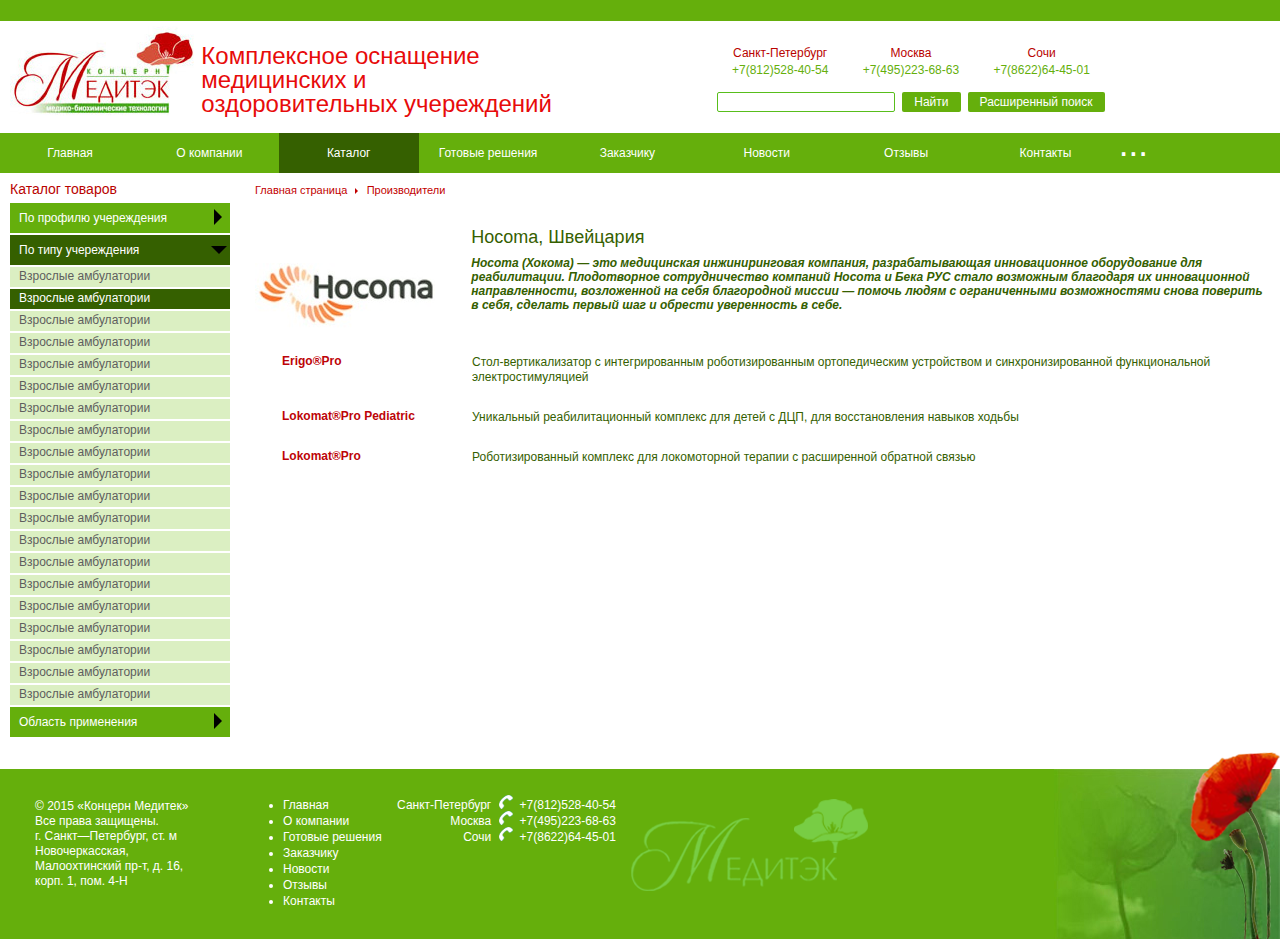
<file: company.html>
<!DOCTYPE html>
<html>
<head>
    <title>Производители</title>
    <meta http-equiv="Content-Type" content="text/html; charset=utf-8">
    <link rel="stylesheet" type="text/css" href="css/reset.css">
    <link rel="stylesheet" type="text/css" href="css/styles.css">
    <script src="js/lib/jquery-2.1.4.min.js"></script>
    <script src="js/main.js"></script>
</head>
<body>
    <div class="wrapper">
        <header>
            <div class="header_strip"></div>
            <div class="header_content">
                <div class="header_col1">
                    <a href="index.html"><img class="header_logo" src="img/logo.jpg" alt="Медиатек"></a>
                    <h1 class="header_title header_title--L">Комплексное оснащение<br/> медицинских и оздоровительных учереждений</h1>
                    <h1 class="header_title header_title--M">Комплексное оснащение медицинских и<br/>оздоровительных учереждений</h1>
                    <h1 class="header_title header_title--S">Комплексное оснащение<br/> медицинских и<br/> оздоровительных учереждений</h1>
                </div><!--
                --><div class="header_col2">
                    <div class="wrapper-contacts-search">
                        <div class="header_contacts">
                            <div class="header_contacts_city">
                                <span class="header_contacts_city_title">Санкт-Петербург</span>
                                <span class="header_contacts_city_number">+7(812)528-40-54</span>
                            </div>
                            <div class="header_contacts_city">
                                <span class="header_contacts_city_title">Москва</span>
                                <span class="header_contacts_city_number">+7(495)223-68-63</span>
                            </div>
                            <div class="header_contacts_city">
                                <span class="header_contacts_city_title">Сочи</span>
                                <span class="header_contacts_city_number">+7(8622)64-45-01</span>
                            </div>
                        </div>
                        <div class="header_search">
                            <input class="search-input" type="text"><!--
                            --><div class="button">Найти</div><!--
                            --><div class="button">Расширенный поиск</div>
                        </div>
                    </div>
                </div>
            </div>
            <ul class="header_menu">
                <li class="header_menu_item"><a class="link-in-box header_menu_item_link" href="/"><span class="middle-in-block">Главная</span></a></li>
                <li class="header_menu_item"><a class="link-in-box header_menu_item_link" href="about"><span class="middle-in-block">О компании</span></a></li>
                <li class="header_menu_item header_menu_item--active">
                    <a class="link-in-box header_menu_item_link" href="category.html"><span class="middle-in-block">Каталог</span></a>
                    <ul class="header_menu_item_drop-down">
                        <li class="header_menu_item_drop-down_decor"></li>
                        <li class="header_menu_item_drop-down_item">
                            <a href="#" class="link-in-box">Функциональная диагностика</a>
                        </li>
                        <li class="header_menu_item_drop-down_item">
                            <a href="#" class="link-in-box">Эндоскопическая диагностика</a>
                        </li>
                        <li class="header_menu_item_drop-down_item">
                            <a href="#" class="link-in-box">Ультразвуковая диагностика</a>
                        </li>
                        <li class="header_menu_item_drop-down_item">
                            <a href="#" class="link-in-box">Акушерство и гинекология</a>
                        </li>
                        <li class="header_menu_item_drop-down_item">
                            <a href="#" class="link-in-box">Хирургия и операционные</a>
                        </li>
                        <li class="header_menu_item_drop-down_item">
                            <a href="#" class="link-in-box">Оториноларинтология</a>
                        </li>
                        <li class="header_menu_item_drop-down_item">
                            <a href="#" class="link-in-box">Стоматология</a>
                        </li>
                        <li class="header_menu_item_drop-down_item">
                            <a href="#" class="link-in-box">Аппаратная физиотерапия</a>
                        </li>
                        <li class="header_menu_item_drop-down_item">
                            <a href="#" class="link-in-box">Аэротерапия и инглаляция</a>
                        </li>
                        <li class="header_menu_item_drop-down_item">
                            <a href="#" class="link-in-box">Водолечение и бальнеология</a>
                        </li>
                        <li class="header_menu_item_drop-down_item">
                            <a href="#" class="link-in-box">Теплолечение и пелоидотерапия</a>
                        </li>
                        <li class="header_menu_item_drop-down_item">
                            <a href="#" class="link-in-box">Гипотермия и криотерапия</a>
                        </li>
                        <li class="header_menu_item_drop-down_item">
                            <a href="#" class="link-in-box">Реабилитация и механотерапия</a>
                        </li>
                        <li class="header_menu_item_drop-down_item">
                            <a href="#" class="link-in-box">СПА и талассотерапия</a>
                        </li>
                        <li class="header_menu_item_drop-down_item">
                            <a href="#" class="link-in-box">Аппаратная косметология</a>
                        </li>
                        <li class="header_menu_item_drop-down_item">
                            <a href="#" class="link-in-box">Стерилизация и дезинфекция</a>
                        </li>
                        <li class="header_menu_item_drop-down_item">
                            <a href="#" class="link-in-box">Утилизация медицинских отходов</a>
                        </li>
                        <li class="header_menu_item_drop-down_item">
                            <a href="#" class="link-in-box">Прачечные</a>
                        </li>
                        <li class="header_menu_item_drop-down_item">
                            <a href="#" class="link-in-box">Пищеблоки</a>
                        </li>
                        <li class="header_menu_item_drop-down_item">
                            <a href="#" class="link-in-box">Морги(ПАО и СМЭ)</a>
                        </li>
                    </ul>
                </li>
                <li class="header_menu_item"><a class="link-in-box header_menu_item_link" href="solutions"><span class="middle-in-block">Готовые решения</span></a></li>
                <li class="header_menu_item"><a class="link-in-box header_menu_item_link" href="customer"><span class="middle-in-block">Заказчику</span></a></li>
                <li class="header_menu_item"><a class="link-in-box header_menu_item_link" href="news"><span class="middle-in-block">Новости</span></a></li>
                <li class="header_menu_item"><a class="link-in-box header_menu_item_link" href="reviews"><span class="middle-in-block">Отзывы</span></a></li>
                <li class="header_menu_item"><a class="link-in-box header_menu_item_link" href="contacts"><span class="middle-in-block">Контакты</span></a></li>
                <li class="header_menu_item"><a class="link-in-box header_menu_item_link" href="/"><span class="middle-in-block">Главная</span></a></li>
                <li class="header_menu_item"><a class="link-in-box header_menu_item_link" href="about"><span class="middle-in-block">О компании</span></a></li>
                <li class="header_menu_item"><a class="link-in-box header_menu_item_link" href="solutions"><span class="middle-in-block">Готовые решения</span></a></li>
                <li class="header_menu_more-items">
                    <span class="header_menu_more-items_dots">...</span>
                    <ul class="header_menu_more-items_drop-down"></ul>
                </li>
            </ul>
        </header>
        <div class="content">
            <div class="catalog-goods">
                <h2>Каталог товаров</h2>
                <ul class="content-menu">
                    <li class="content-menu_item">
                        <a class="content-menu_item_header" href="#">По профилю учереждения</a>
                    </li>
                    <li class="content-menu_item content-menu_item--active">
                        <a class="content-menu_item_header" href="#">По типу учереждения</a>
                        <ul class="content-menu_item_nav">
                            <li class="content-menu_item_nav_item">
                                <a class="link-in-box" href="#">Взрослые амбулатории</a>
                            </li>
                            <li class="content-menu_item_nav_item content-menu_item_nav_item--active">
                                <a class="link-in-box" href="#">Взрослые амбулатории</a>
                                <ul class="content-menu_item_nav content-menu_item_nav--next-level">
                                    <li class="content-menu_item_nav_item">
                                        <a class="link-in-box" href="#">Взрослые амбулатории</a>
                                    </li>
                                    <li class="content-menu_item_nav_item">
                                        <a class="link-in-box" href="#">Взрослые амбулатории</a>
                                        <ul class="content-menu_item_nav content-menu_item_nav--next-level">
                                            <li class="content-menu_item_nav_item">
                                                <a class="link-in-box" href="#">Взрослые амбулатории</a>
                                            </li>
                                            <li class="content-menu_item_nav_item">
                                                <a class="link-in-box" href="#">Взрослые амбулатории</a>
                                            </li>
                                            <li class="content-menu_item_nav_item">
                                                <a class="link-in-box" href="#">Взрослые амбулатории</a>
                                                <ul class="content-menu_item_nav content-menu_item_nav--next-level">
                                                    <li class="content-menu_item_nav_item">
                                                        <a class="link-in-box" href="#">Взрослые амбулатории</a>
                                                    </li>
                                                    <li class="content-menu_item_nav_item">
                                                        <a class="link-in-box" href="#">Взрослые амбулатории</a>
                                                    </li>
                                                    <li class="content-menu_item_nav_item">
                                                        <a class="link-in-box" href="#">Взрослые амбулатории</a>
                                                    </li>
                                                    <li class="content-menu_item_nav_item">
                                                        <a class="link-in-box" href="#">Взрослые амбулатории</a>
                                                    </li>
                                                </ul>
                                            </li>
                                            <li class="content-menu_item_nav_item">
                                                <a class="link-in-box" href="#">Взрослые амбулатории</a>
                                            </li>
                                            <li class="content-menu_item_nav_item">
                                                <a class="link-in-box" href="#">Взрослые амбулатории</a>
                                            </li>
                                        </ul>
                                    </li>
                                    <li class="content-menu_item_nav_item">
                                        <a class="link-in-box" href="#">Взрослые амбулатории</a>
                                    </li>
                                </ul>
                            </li>
                            <li class="content-menu_item_nav_item">
                                <a class="link-in-box" href="#">Взрослые амбулатории</a>
                            </li>
                            <li class="content-menu_item_nav_item">
                                <a class="link-in-box" href="#">Взрослые амбулатории</a>
                            </li>
                            <li class="content-menu_item_nav_item">
                                <a class="link-in-box" href="#">Взрослые амбулатории</a>
                            </li>
                            <li class="content-menu_item_nav_item">
                                <a class="link-in-box" href="#">Взрослые амбулатории</a>
                            </li>
                            <li class="content-menu_item_nav_item">
                                <a class="link-in-box" href="#">Взрослые амбулатории</a>
                            </li>
                            <li class="content-menu_item_nav_item">
                                <a class="link-in-box" href="#">Взрослые амбулатории</a>
                            </li>
                            <li class="content-menu_item_nav_item">
                                <a class="link-in-box" href="#">Взрослые амбулатории</a>
                            </li>
                            <li class="content-menu_item_nav_item">
                                <a class="link-in-box" href="#">Взрослые амбулатории</a>
                            </li>
                            <li class="content-menu_item_nav_item">
                                <a class="link-in-box" href="#">Взрослые амбулатории</a>
                            </li>
                            <li class="content-menu_item_nav_item">
                                <a class="link-in-box" href="#">Взрослые амбулатории</a>
                            </li>
                            <li class="content-menu_item_nav_item">
                                <a class="link-in-box" href="#">Взрослые амбулатории</a>
                            </li>
                            <li class="content-menu_item_nav_item">
                                <a class="link-in-box" href="#">Взрослые амбулатории</a>
                            </li>
                            <li class="content-menu_item_nav_item">
                                <a class="link-in-box" href="#">Взрослые амбулатории</a>
                            </li>
                            <li class="content-menu_item_nav_item">
                                <a class="link-in-box" href="#">Взрослые амбулатории</a>
                            </li>
                            <li class="content-menu_item_nav_item">
                                <a class="link-in-box" href="#">Взрослые амбулатории</a>
                            </li>
                            <li class="content-menu_item_nav_item">
                                <a class="link-in-box" href="#">Взрослые амбулатории</a>
                            </li>
                            <li class="content-menu_item_nav_item">
                                <a class="link-in-box" href="#">Взрослые амбулатории</a>
                            </li>
                            <li class="content-menu_item_nav_item">
                                <a class="link-in-box" href="#">Взрослые амбулатории</a>
                            </li>
                        </ul>
                    </li>
                    <li class="content-menu_item">
                        <a class="content-menu_item_header" href="#">Область применения</a>
                    </li>
                </ul>
            </div><!--
            --><div class="content_layout">
                <ul class="breadcrumbs">
                    <li class="breadcrumbs_item"><a href="/">Главная страница</a></li>
                    <li class="breadcrumbs_item"><a href="#">Производители</a></li>
                </ul>
                <div class="company-manufacturers">
                    <div class="company">
                        <div class="company_logo-container">
                            <img class="company_logo" src="img/company-logo.jpg" alt="Hocoma">
                        </div>
                        <div class="company_preview">
                            <h3 class="company_title">Hocoma, Швейцария</h3>
                            <div class="company_about">
                                <p>
                                    Hocoma (Хокома) — это медицинская инжиниринговая компания, разрабатывающая инновационное оборудование для реабилитации. Плодотворное сотрудничество компаний Hocoma и Бека РУС стало возможным благодаря их инновационной направленности, возложенной на себя благородной миссии — помочь людям с ограниченными возможностями снова поверить в себя, сделать первый шаг и обрести уверенность в себе.
                                </p>
                            </div>
                        </div>
                        <ul class="company_products">
                            <li class="company_product">
                                <div class="company_product_title-container">
                                    <a href="#" class="company_product_title">Erigo®Pro</a>
                                </div><!--
                                --><div class="company_product_about">
                                    <p>Стол-вертикализатор с интегрированным роботизированным ортопедическим устройством и синхронизированной функциональной электростимуляцией</p>
                                </div>
                            </li>
                            <li class="company_product">
                                <div class="company_product_title-container">
                                    <a href="#" class="company_product_title">Lokomat®Pro Pediatric</a>
                                </div><!--
                                --><div class="company_product_about">
                                    <p>Уникальный реабилитационный комплекс для детей с ДЦП, для восстановления навыков ходьбы</p>
                                </div>
                            </li>
                            <li class="company_product">
                                <div class="company_product_title-container">
                                    <a href="#" class="company_product_title">Lokomat®Pro</a>
                                </div><!--
                                --><div class="company_product_about">
                                    <p>Роботизированный комплекс для локомоторной терапии с расширенной обратной связью</p>
                                </div>
                            </li>
                        </ul>
                    </div>
                </div>
            </div>
        <div class="clear-wrapper"></div>
    </div>
    <footer>
        <div class="footer_col">
            <p class="footer_copyright">&copy;&nbsp;2015 &laquo;Концерн Медитек&raquo; Все права защищены. <br/>г. Санкт&mdash;Петербург, ст.&nbsp;м Новочеркасская, Малоохтинский пр-т, д.&nbsp;16, корп.&nbsp;1, пом. 4-Н</p>
        </div>
        <div class="footer_col footer_col--menu">
            <ul class="footer_menu">
                <li class="footer_menu_item"><a href="/">Главная</a></li>
                <li class="footer_menu_item"><a href="about">О компании</a></li>
                <li class="footer_menu_item"><a href="solutions">Готовые решения</a></li>
                <li class="footer_menu_item"><a href="customer">Заказчику</a></li>
                <li class="footer_menu_item"><a href="news">Новости</a></li>
                <li class="footer_menu_item"><a href="reviews">Отзывы</a></li>
                <li class="footer_menu_item"><a href="contacts">Контакты</a></li>
            </ul>
        </div>
        <div class="footer_col footer_col--contacts">
            <ul class="footer_city">
                <li class="footer_city_item">Санкт-Петербург</li>
                <li class="footer_city_item">Москва</li>
                <li class="footer_city_item">Сочи</li>
            </ul>
            <ul class="footer_number">
                <li class="footer_number_item">+7(812)528-40-54</li>
                <li class="footer_number_item">+7(495)223-68-63</li>
                <li class="footer_number_item">+7(8622)64-45-01</li>
            </ul>
        </div>
        <img class="footer_logo" src="img/footer-logo.png" alt="Медиатек">
        <img class="footer_poppy" src="img/poppy.png" alt="Медиатек">
    </footer>
</body>
</html>
</file>
<file: css/styles.css>
body,html {
    height: 100%;
    min-height: 100%;
}

body {
    box-sizing: border-box;
	font-size: 12px;
	font-family: Arial, Verdana, sans-serif;
    min-width: 1033px;
}

h2 {
    font-size: 14px;
	color: #b90300;
    margin-bottom: 7px;
}

h3 {
    color: #356000;
    font-size: 18px;
    margin-bottom: 10px;
}

h4 {
    font-weight: bold;
    color: #fff;
    font-size: 14px;
}

h5 {
    font-size: 14px;
    margin-bottom: 6px;
}

p {
    line-height: 15px;
}

input[type="button"] {
    outline: none;
    border: none;
    font-size: 12px;
    font-family: Arial, Verdana, sans-serif;
}

header {
	height: 173px;
}

.header_strip {
	background-color: #65af0c; 
	height: 21px;
}

.header_content {
    display: table;
	margin-top: 5px;
	margin-bottom: 17px;
    padding: 0 10px;
}

.header_logo {
	display: inline-block;
	vertical-align: middle;
}

.header_title {
	display: none;
	vertical-align: middle;
	font-size: 24px;
	color: #e70b0b;
	margin-left: 3px;
    margin-top: 17px;
}

.header_col1 {
    white-space: nowrap;
}

.header_col1,
.header_col2 {
	display: table-cell;
}

.wrapper-contacts-search {
    display: inline-block;
    width: 392px;
    vertical-align: middle;
    margin-top: 17px;
}

.header_col2 {
    text-align: center;
    width: 100%;
}

.header_contacts_city {
	display: inline-block;
	text-align: center;
	width: 32.5%;
}

.header_contacts_city_title {
	color: #b90300;
	display: block;
	margin-bottom: 5px;
}

.header_contacts_city_number {
	color: #65af0c;
}

.header_search {
	margin-top: 16px;
    white-space: nowrap;
}

.header_search .button {
	margin-left: 7px;
}

.search-input {
	border: 1px solid #58be1b;
	border-radius: 2px;
	outline: none;
	height: 20px;
	padding-left: 5px;
	width: 178px;
	box-sizing: border-box;
}

.button {
	background-color: #65af0c;
	border-radius: 2px;
	padding: 4px 12px;
    height: 20px;
    box-sizing: border-box;
    color: #fff;
    display: inline-block;
    text-align: center;
    vertical-align: top;
    cursor: pointer;
    font-size: 12px;
}

.button:hover {
	background-color: #356000;
}

.header_menu {
	background-color: #65af0c;
	width: 100%;
}

.header_menu_more-items {
    width: 30px;
    display: inline-block;
    position: relative;
    height: 40px;
    vertical-align: top;
    cursor: pointer;
    display: none;
}

.header_menu_more-items_dots {
    color: #fff;
    font-size: 35px;
    position: absolute;
    top: -7px;
}

.header_menu_more-items_drop-down {
    position: absolute;
    top: 100%;
    right: 0;
    z-index: 10000;
    display: none;
}

.header_menu_more-items:hover .header_menu_more-items_drop-down {
    display: block;
}

.header_menu_more-items_drop-down li {
    background-color: #65af0c;
    border-top: 1px solid #fff; 
}

.header_menu_item {
	display: inline-block;
    position: relative;
	text-align: center;
    height: 40px;
	width: 140px;
    color: #fff;
    margin-left: -4px;
}

.header_menu_item:first-child ,
.header_menu_more-items .header_menu_item {
    margin-left: 0;
}

.header_menu_item_link:before {
    content: "";
    display: inline-block;
    height: 100%;
    vertical-align: middle;
}

.middle-in-block {
    display: inline-block;
    vertical-align: middle;
    max-height: 100%;
}

.link-in-box {
    display: inline-block;
    width: 100%;
    height: 100%;
}

.header_menu_item:hover,
.header_menu_item--active,
.header_menu_more-items:hover {
	background-color: #356000;
}

.header_menu_item_drop-down {
    width: 220px;
    display: none;
    position: absolute;
    top: 40px;
    z-index: 1001;
 }

.header_menu_item_drop-down_decor {
    height: 30px;
    position: relative;
}

.header_menu_item_drop-down_decor:before {
    content: "";
    position: absolute;
    width: 100%;
    height: 4px;
    background-color: #356000;
    bottom: 2px;
    left: 0;
}

.header_menu_item_drop-down_decor:after {
    content: "";
    position: absolute;
    border: 10px solid transparent;
    border-bottom: 10px solid #356000;
    left: 50%;
    margin-left: -5px;
    bottom: 6px;
}

.header_menu_item_drop-down_item {
    height: 30px;
    background-color: #58be1b;
    margin-bottom: 2px;
    text-align: left;
    line-height: 1;
    box-sizing: border-box;
    padding: 8px 0 0 10px;
    position: relative;
}

.header_menu_item_drop-down_item:before {
    content: "";
    position: absolute;
    left: 0;
    top: -2px;
    height: 2px;
    width: 100%;
    background-color: #fff;
}

.header_menu_item_drop-down_item:hover {
    background-color: #356000;
}

.header_menu_item:hover .header_menu_item_drop-down {
    display: block;
}

.wrapper {
    min-height: 100%;
}

.clear-wrapper {
    height: 170px;
}

footer {
	width: 100%;
	height: 170px;
    margin-top: -170px;
	position: relative;
	background-color: #65af0c;
    background-image: url("../img/footer-bg.jpg");
    background-position: top right;
    background-repeat: no-repeat;
	padding: 30px 35px;
	box-sizing: border-box;
	color: #fff;
    z-index: 1000;
}

.footer_col {
	display: inline-block;
	vertical-align: top;
}

.footer_city,
.footer_number {
	display: inline-block;
    vertical-align: top;
}

.footer_city {
	text-align: right;
}

.footer_copyright {
	width: 160px;
    line-height: 15px;
}

.footer_menu {
    position: relative;
}

.footer_menu_item {
	list-style: disc;
}

.footer_menu_item a:hover {
    color: #e70b0b;
}

.footer_menu_item:nth-child(n + 8) {
    top: -112px;
    position: relative;
    margin-left: 125px;
}

.footer_number {
    list-style-image: url("../img/phone.png");
    margin-top: -4px;
}

.footer_number_item {
    margin-left: 25px;
}

.footer_city_item,
.footer_menu_item {
    margin-bottom: 4px;
}

.footer_poppy {
    position: absolute;
    right: 0;
    bottom: 0;
}

.content {
    padding: 9px 10px 30px;
    position: relative;
}

.main-slideshow {
    padding-bottom: 35%;
    margin-left: -10px;
    width: calc(100% + 20px);
    overflow: hidden;
    position: relative;
}

.main-slideshow_slide {
    width: 100%;
    height: 100%;
    background-repeat: no-repeat;
    background-size: cover;
    background-position: center;
    position: absolute;
}

.main-slideshow_slide_text {
    position: absolute;
    right: 12px;
    bottom: 9px;
    width: 26%;
    min-width: 400px;
    background-color: rgba(255,255,255,0.8);
    box-sizing: border-box;
    padding: 17px 10px;

}

.main-slideshow_slide_text_title {
    font-size: 22px;
    /*font-weight: bold;*/
    color: #020101;
    line-height: 27px;
    margin-bottom: 12px;
}

.main-slideshow_slide_text p {
    font-size: 14px;
    /*font-style: italic;*/
    line-height: 17px;
}

.main-slideshow_prev,
.main-slideshow_next {
    width: 52px;
    height: 44px;
    position: absolute;
    background-color: #65af0c;
    top: 50%;
    margin-top: -23px;
    z-index: 1000;
    cursor: pointer;
}

.main-slideshow_next:hover,
.main-slideshow_prev:hover {
    background-color: #356000;
}

.main-slideshow_prev {
    left: 0;
}

.main-slideshow_prev:before,
.main-slideshow_next:before {
    content: "";
    position: absolute;
    border-bottom: 3px solid #fff;
    border-left: 3px solid #fff;
    width: 10px;
    height: 10px;
    top: 16px;
}

.main-slideshow_prev:before {
    -webkit-transform: rotate(45deg);
    -ms-transform: rotate(45deg);
    transform: rotate(45deg);
    left: 21px;
}

.main-slideshow_next:before {
    -webkit-transform: rotate(-135deg);
    -ms-transform: rotate(-135deg);
    transform: rotate(-135deg);
    left: 18px;
}

.main-slideshow_next {
    right: 0;
}

.main-slideshow_pager {
    position: absolute;
    bottom: 20px;
    z-index: 1000;
    left: 50%;
    -webkit-transform: translateX(-50%);
	-moz-transform: translateX(-50%);
	-ms-transform: translateX(-50%);
	transform: translateX(-50%);
}

.main-slideshow_pager_item {
    width: 16px;
    height: 16px;
    display: inline-block;
    border-radius: 100%;
    background-color: #fff;
    position: relative;
    margin-right: 10px;
    cursor: pointer;
}

.main-slideshow_pager_item:after {
    content: "";
    width: 8px;
    height: 8px;
    background-color: #000;
    position: absolute;
    display: inline-block;
    border-radius: 100%;
    left: 0;
    right: 0;
    top: 0;
    bottom: 0;
    margin: auto;
    opacity: 0;
}

.main-slideshow_pager_item:hover:after {
    opacity: 0.5;
}

.main-slideshow_pager_item.cycle-pager-active:after {
    opacity: 1;
}

.tile-menu_block {
    display: inline-block;
    position: relative;
    padding-bottom: 5.2%;
    background-color: #65af0c;
    width: 15.5%;
    margin-right: 1.4%;
    margin-top: 16px;
    box-sizing: border-box;
}

.tile-menu_block:nth-child(6n) {
    margin-right: 0;
}

.tile-menu_block:hover {
    background-color: #356000;
}

.tile-menu_block_text {
    color: #fff;
    padding: 0 9%;
    top: 50%;
    -webkit-transform: translateY(-50%);
    -ms-transform: translateY(-50%);
    transform: translateY(-50%);
    position: absolute;
    display: inline-block;
}

.welcome {
    color: #696464;
    margin-top: 11px;
}

.manufacturers {
    margin-top: 14px;
    margin-bottom: 23px;
}

.manufacturers_item {
    display: inline-block;
    vertical-align: bottom;
    text-align: center;
    opacity: 0.5;
    -webkit-filter: grayscale(100%);
    -moz-filter: grayscale(100%);
    -ms-filter: grayscale(100%);
    filter: grayscale(100%);
}

.manufacturers_item:hover {
    opacity: 1;
    -webkit-filter: grayscale(0%);
    -moz-filter: grayscale(0%);
    -ms-filter: grayscale(0%);
    filter: grayscale(0%);
}

.visible {
    display: none;
}

.manufacturers_split {
    height: 1px;
    width: 96%;
    display: inline-block;
    background-color: #e2e3e4;
    margin-left: 2%;
    margin-bottom: 4px;
}


.manufacturers_slideshow {
    margin-top: 14px;
}

.manufacturers_slideshow_item {
    width: 100%;
}

/*CATALOG*/
.catalog-goods {
    width: 220px;
    display: inline-block;
    vertical-align: top;
}

.content-menu_item {
    margin-bottom: 2px;
    position: relative;
}

.content-menu_item_header {
    display: block;
    color: #fff;
    background-color: #65af0c;
    padding: 9px 20px 9px 9px;
    box-sizing: border-box;
    position: relative;
    cursor: pointer;
}

.content-menu_item_header:after {
    content: "";
    position: absolute;
    border: 8px solid transparent;
    border-left: 8px solid #000;
    right: 0;
    top: 6px;
}

.content-menu_item_nav {
    margin-top: 2px;
}

.content-menu_item_nav_item {
    position: relative;
    background-color: #dbefc2;
    color: #5e5e5e;
    margin-top: 2px;
    padding: 3px 5px 5px 9px;
    box-sizing: border-box;
}

.content-menu_item_nav_item:first-child {
    margin-top: 0;
}

.content-menu_item_nav_item--active,
.content-menu_item_nav_item:hover {
    background-color: #356000;
    color: #fff;
}


.content-menu_item_header:hover,
.content-menu_item--active .content-menu_item_header {
    background-color: #356000;
}


.content-menu_item--active .content-menu_item_header:after {
    border-top: 8px solid #000;
    border-left-color: transparent;
    right: 3px;
    top: 11px;
}

.content-menu_item_nav--next-level {
    width: 100%;
    position: absolute;
    left: calc(100% + 3px);
    top: -2px;
    display: none;
    z-index: 10;
    background-color: #fff;
    margin-top: 0;

}

.content-menu_item_nav--next-level:before {
    content: "";
    position: absolute;
    left: -3px;
    top: 0;
    width: 3px;
    height: 100%;
    background-color: #fff;
}

.content-menu_item_nav_item:hover > .content-menu_item_nav--next-level {
    display: block;
}

.advertising {
    width: 205px;
    height: 480px;
    box-sizing: border-box;
    background-color: #eeeceb;
    border: 5px solid #cdcdcd;
    border-radius: 5px;
    display: inline-block;
    vertical-align: top;
}

.content_layout {
    display: inline-block;
    padding-left: 25px;
    width: calc(100% - 220px);
    box-sizing: border-box;
}

.content_layout--2 {
    width: calc(100% - 220px);
    margin-right: 15px;
    display: inline-block;
}

.catalog_view {
    width: 100%;
    height: 30px;
    background-color: #65af0c;
    position: relative;
    padding: 7px;
    box-sizing: border-box;
    margin-bottom: 25px;
}

.catalog_view_item {
    width: 30px;
    height: 30px;
    position: absolute;
    top: 0;
    right: 0;
    cursor: pointer;
    display: inline-block;

}

.catalog_view_item:nth-last-child(2) {
    right: 30px;
}

.catalog_view_pic {
    width: 14px;
    height: 14px;
    position: absolute;
    left: 0;
    right: 0;
    top: 0;
    bottom: 0;
    margin: auto;
    background-image: url("../img/view.png");
    background-repeat: no-repeat;
}

.catalog_view_tile {
    background-position: -14px -14px;
}

.catalog_view_mosaic {
    background-position: -14px 0;
}

.catalog_view_item:hover .catalog_view_mosaic,
.catalog_view_item--active .catalog_view_mosaic {
    background-position: 0 0;
}

.catalog_view_item:hover .catalog_view_tile,
.catalog_view_item--active .catalog_view_tile {
    background-position: 0 -14px;
}

.catalog_view_item:hover,
.catalog_view_item--active {
    background-color: #356000;
}

.product {
    min-width: 170px;
    overflow: hidden;
    border: 4px solid #cdcdcd;
    box-sizing: border-box;
    padding: 15px 10px 50px;
    border-radius: 3px;
    display: inline-block;
    margin-left: -3px;
    margin-bottom: 8px;
    position: relative;
    vertical-align: top;
}

.product:hover .button--product{
    background-color: #356000;
}

.product:hover {
    border-color: #c10000;
}

.product_img {
    height: 100px;
    width: 100%;
    margin-bottom: 7px;
    display: inline-block;
    position: relative;
}

.product_img img {
    max-width: 100%;
    max-height: 100%;
    position: absolute;
    top: 0;
    right: 0;
    bottom: 0;
    left: 0;
    margin: auto;
}

.product_preview {
    display: inline-block;
}

.view_mosaic .product_preview {
    height: 111px;
}

.product_title {
    font-size: 14px;
    line-height: 17px;
}

.product_info_item {
    color: #356000;
    font-size: 12px;
    margin-bottom: 3px;
}

.product_info_item em {
    font-weight: bold;
    font-style: italic;
}

.button--product {
    width: 100%;
    padding: 6px 0;
    height: 25px;
    border-radius: 0;
}

.product_info_tile {
    display: none;
}

.view_tile .product_info {
    display: none;
}

.view_tile .product {
    padding: 15px 10px;
    margin-right: -4px;
}

.view_tile .product_info_tile {
    display: inline-block;
}

.view_tile .product_img {
    width: 90px;
    height: 110px;
    vertical-align: middle;
}

.view_tile .button--product {
    width: 92px;
    position: absolute;
    left: 0;
    right: 0;
    top: 0;
    bottom: 0;
    margin: auto;
}

.view_mosaic .product_button {
    position: absolute;
    width: 90%;
    left: 5%;
    bottom: 15px;
} 

.view_tile .product_button {
    height: 100%;
    width: 120px;
    position: relative;
    vertical-align: top;
    display: inline-block;
    vertical-align: middle;
}

.view_tile .product_preview {
    width: calc(100% - 210px);
    vertical-align: middle;
}

.view_tile .product_title {
    font-size: 18px;
}

/*CARD*/

.card-product {
    width: calc(100% - 220px);
    display: inline-block;
    padding-left: 23px;
    box-sizing: border-box;
}

.breadcrumbs {
    margin-top: 3px;
    min-height: 18px;
}

.breadcrumbs_item {
    display: inline-block;
    vertical-align: top;
    color: #c20000;
    margin-right: 16px;
    font-size: 11px;
    position: relative;
    margin-bottom: 7px;
}

.breadcrumbs_item:hover {
    color: #a8a8a8;
}
.breadcrumbs_item:after {
    content: "";
    position: absolute;
    border: 3px solid transparent;
    border-left: 3px solid #c20000;
    right: -14px;
    bottom: 2px;
}

.breadcrumbs_item:last-child:after {
    display: none;
}

.card-product_preview {
    margin-top: 25px;
}

.card-product_img-gallery {
    display: inline-block;
    width: 265px;
    position: relative;
}

.card-product_img {
    height: 230px;
    position: relative;
}

.card-product_img_flink {
    display: none;
    width: 100%;
    height: 100%;
    position: absolute;
    left: 0;
    top: 0;
}

.card-product_img_flink img {
    max-height: 100%;
    max-width: 100%;
    position: absolute;
    left: 0;
    right: 0;
    top: 0;
    bottom: 0;
    margin: auto;
}

.card-product_img_flink:first-child {
    display: inline-block;
}

.card-product_img-gallery_preview {
    height: 60px;
    width: 216px;
    margin-left: 20px;
    margin-top: 15px;
    overflow: hidden;
}

.card-product_list-img {
    height: 60px;
    white-space: nowrap;
}

.card-product_list-img_nav {
    width: 15px;
    height: 60px;
    position: absolute;
    left: 0;
    bottom: 0;
    display: inline-block;
    cursor: pointer;
}

.card-product_list-img_nav-next {
    left: auto;
    right: 8px;
}

.card-product_list-img_nav:before {
    content: "";
    position: absolute;
    border-left: 2px solid #778285;
    border-bottom: 2px solid #778285;
    width: 9px;
    height: 9px;
    left: 0;
    top: 27px;
    transform: rotate(45deg);
}

.card-product_list-img_nav:hover:before {
    border-color: #c20000;
}

.card-product_list-img_nav-next:before {
    right: 0;
    left: auto;
    transform: rotate(225deg);
}

.card-product_list-img_item {
    height: 100%;
    width: 72px;
    box-sizing: border-box;
    position: relative;
    display: inline-block;
    text-align: center;
}

.card-product_nav-img {
    display: inline-block;
    width: 62px;
    height: 100%;
    border: 1px solid #d0d0d0;
    cursor: pointer;
    box-sizing: border-box;
    -moz-user-select: none;
}

.card-product_nav-img:hover,
.card-product_nav-img--active {
    border-color: #c20000;
}

.card-product_nav-img img {
    position: absolute;
    left: 0;
    right: 0;
    top: 0;
    bottom: 0;
    margin: auto;
    max-width: 80%;
    max-height: 80%;
}

.card-product_title {
    display: inline-block;
    width: calc(100% - 265px);
    padding-left: 25px;
    vertical-align: top;
    box-sizing: border-box;
}

.card-product_title_wrapper {
    width: 430px;
}

.card-product_button-group {
    margin-top: 30px;
}

.card-button {
    height: 30px;
    width: 130px;
    background-color: #c20000;
    margin-right: 15px;
    color: #fff;
    cursor: pointer;
    display: inline-block;
    text-align: center;
    padding-top: 8px;
    box-sizing: border-box;
}

.card-button:hover {
    background-color: #851000;
}

.card-product_title_model {
    color: #356000;
    font-size: 12px;
    font-weight: bold;
    font-style: italic;
    margin-bottom: 13px;
}

.card-product_title_info {
    color: #356000;
}

.card-product_info {
    position: relative;
    border: 1px solid #768b5b;
    border-radius: 1px;
    box-sizing: border-box;
    margin-top: 58px;
}

.card-product_info + .card-product_button-group {
    margin-left: 30px;
}

.card-product_info:before {
    content: "";
    position: absolute;
    width: calc(100% - 4px);
    height: calc(100% - 4px);
    border: 5px solid #356000;
    border-radius: 3px;
    top: -3px;
    left: -3px;
    z-index: -1;
}

.card-product_info_header {
    position: absolute;
    top: -33px;
}

.card-product_info_header_item {
    width: 200px;
    height: 30px;
    display: inline-block;
    background-color: #cccccc;
    color: #242424;
    text-align: center;
    cursor: pointer;
    padding-top: 9px;
    box-sizing: border-box;
}

.card-product_info_header_item:hover,
.card-product_info_header_item--active {
    background-color: #356000;
    color: #fff;
}

.card-product_info_section {
    padding: 20px 35px;
    display: none;
    color: #020101;
}

.card-product_info_section--active {
    display: block;
}

.card-product_info_list {
    margin-top: 20px;
}

.card-product_info_list:first-child {
    margin-top: 0;
}

.card-product_info_list li {
    padding-left: 10px;
    line-height: 18px;
}

li.card-product_info_list_header {
    padding-left: 0;
    font-weight: bold;
}

.card-product_info_downloads_item {
    line-height: 14px;
    color: #c20000;
}

.card-product_info_downloads_item:hover {
    color: #a8a8a8;
}

/*CATEGORY*/

.category {
    width: 100%;
    min-width: 640px;
    box-sizing: border-box;
    padding: 16px;
    border: 4px solid #9f9f9f;
    border-radius: 10px;
    display: inline-block;
    margin-right: -4px;
    margin-bottom: 25px;
    vertical-align: top;
}

.category-2level {
    width: 32%;
    min-width: 200px;
    margin-left: -3px;
    margin-right: 2%;
    margin-bottom: 20px;
    box-sizing: border-box;
    padding: 16px;
    border: 4px solid #9f9f9f;
    border-radius: 10px;
    display: inline-block;
}

.category-2level_title {
    height: 40px;
    background-color: #65af0c;
    padding: 3px 9px;
    box-sizing: border-box;
}

.category-2level_title:before {
    content: "";
    display: inline-block;
    vertical-align: middle;
    height: 100%;
    margin-left: -4px;
}

.category-2level_title h4 {
    font-size: 16px;
    font-weight: normal;
}

.category-2level:nth-child(3n) {
    margin-right: 0;
}

.category-2level_img {
    width: 100%;
}

.category:hover, .category-2level:hover {
    border-color: #b50b00;
}

.category_preview {
    width: 380px;
    display: inline-block;
}

.category_header {
    width: 100%;
    margin-bottom: 15px;
}

.category_header--2 {
    margin-bottom: 0;
}

.category_title {
    min-height: 40px;
    width: 100%;
    background-color: #65af0c;
    font-size: 18px;
    padding: 9px;
    box-sizing: border-box;
}

.category_title--2 {
    font-size: 16px;
    color: #fff3f1;
    padding: 3px 7px;
    font-weight: normal;
}

.category_title--2:before {
    content: "";
    display: inline-block;
    height: 100%;
    vertical-align: middle;
}

.category_img-container {
    height: 141px;
    width: 100%;
    overflow: hidden;
    position: relative;
}

.category_img-container--2 {
    height: 74px;
}

.category_img {
    position: absolute;
    width: 100%;
    top: 0;
}

.category_links {
    display: inline-block;
    vertical-align: top;
    position: relative;
    width: 100%;
}

.category_links_item {
    font-size: 12px;
    color: #2f252a;
    line-height: 15px;
    width: 49%;
}

.category_links_item:hover {
    color: #c20000;
}

.category_text {
    width: calc(100% - 380px);
    box-sizing: border-box;
    padding-left: 20px;
    display: inline-block;
    vertical-align: top;
    color: #2f252a;
    font-size: 12px;
}

.category_text p {
    line-height: 18px;
}

/*COMPANY*/
.company-manufacturers {
    margin-top: 25px;
}

.company {
    margin-bottom: 30px;
}

.company_logo-container {
    display: inline-block;
    vertical-align: top;
    width: 180px;
}

.company_logo {
    margin-top: 35px;
}

.company_preview {
    display: inline-block;
    vertical-align: top;
    width: calc(100% - 185px);
    padding-left: 33px;
    box-sizing: border-box;
}

.company_about p {
    font-size: 12px;
    color: #356000;
    font-weight: bold;
    font-style: italic;
    line-height: 14px;
}

.company_products {
    margin-top: 25px;
    margin-left: 27px;
}

.company_product {
    margin-bottom: 25px;
}

.company_product_title-container {
    display: inline-block;
    vertical-align: top;
    width: 180px;
    box-sizing: border-box;
}

.company_product_title {
    color: #bd0408;
    font-weight: bold;
    font-size: 12px;
}

.company_product_title:hover {
    color: #a8a8a8;
}

.company_product_about {
    display: inline-block;
    vertical-align: top;
    width: calc(100% - 180px);
    box-sizing: border-box;
    padding-left: 10px;
}
.company_product_about p {
    color: #356000;
    font-size: 12px;
}

.popup {
    display: none;
}

/*MEDIA*/
@media (max-width: 1349px) {
    .header_title--S {
        display: inline-block;
    }

    .footer_logo {
        margin-left: 1%;
    }

    .footer_col--contacts {
        margin-left: 1%;
    }

    .footer_col--menu {
        margin-left: 7%;
    }

    .manufacturers_item {
        width: 16.5%;
    }

    .view_tile .product {
        width: 100%;
    }
}

@media (max-width: 1249px) {
    .view_mosaic .product {
        width: 32%;
        margin-right: 2%;
    }

    .view_mosaic .product:nth-child(3n) {
        margin-right: 0;
    }
}

@media (min-width: 1250px) and (max-width: 1449px) {
    .view_mosaic .product {
        width: 24%;
        margin-right: 1.33%;
    }

    .view_mosaic .product:nth-child(4n) {
        margin-right: 0;
    }
}

@media (min-width: 1450px)  and (max-width: 1699px) {
    .view_mosaic .product {
        width: 19%;
        margin-right: 1.25%;
    }

    .view_mosaic .product:nth-child(5n) {
        margin-right: 0;
    }
}

@media (min-width: 1700px) {
    .view_mosaic .product {
        width: 15.5%;
        margin-right: 1.4%;
    }

    .view_mosaic .product:nth-child(6n) {
        margin-right: 0;
    }
}

@media (min-width: 1350px) {
    .visible-ML {
        display: inline-block;
    }
}

@media (min-width: 1350px) and (max-width: 1649px) {
    .header_title--M {
        display: inline-block;
    }

    .footer_logo {
        margin-left: 2%;
    }

    .footer_col--contacts {
        margin-left: 7%;
    }

    .footer_col--menu {
        margin-left: 14%;
    }

    .manufacturers_item {
        width: 12.5%;
    }

    .view_tile .product {
        width: 100%;
    }
}

@media (min-width: 1450px) {
    .view_tile .product {
        width: 49%;
    }

    .view_tile .product:nth-child(2n) {
        margin-left: 2%;
    }
}

@media (min-width: 1600px) {
    .card-product_title_wrapper {
        width: 850px;
    }
}

@media (min-width: 1650px) {
    .header_title--L {
        display: inline-block;
    }

    .footer_logo {
        margin-left: 3%;
    }

    .footer_col--contacts {
        margin-left: 14%;
    }

    .footer_col--menu {
        margin-left: 19%;
    }

    .manufacturers_item {
        width: 10%;
    }

    .visible-L {
        display: inline-block;
    }

    .category {
        width: 49%;
    }

    .category:nth-child(2n) {
        margin-left: 2%;
    }

    .category-2level {
        width: 24%;
        margin-right: 1.3%;
    }

    .category-2level:nth-child(3n) {
        margin-right: 1.3%;
    }

    .category-2level:nth-child(4n) {
        margin-right: 0;
    }
}
</file>
